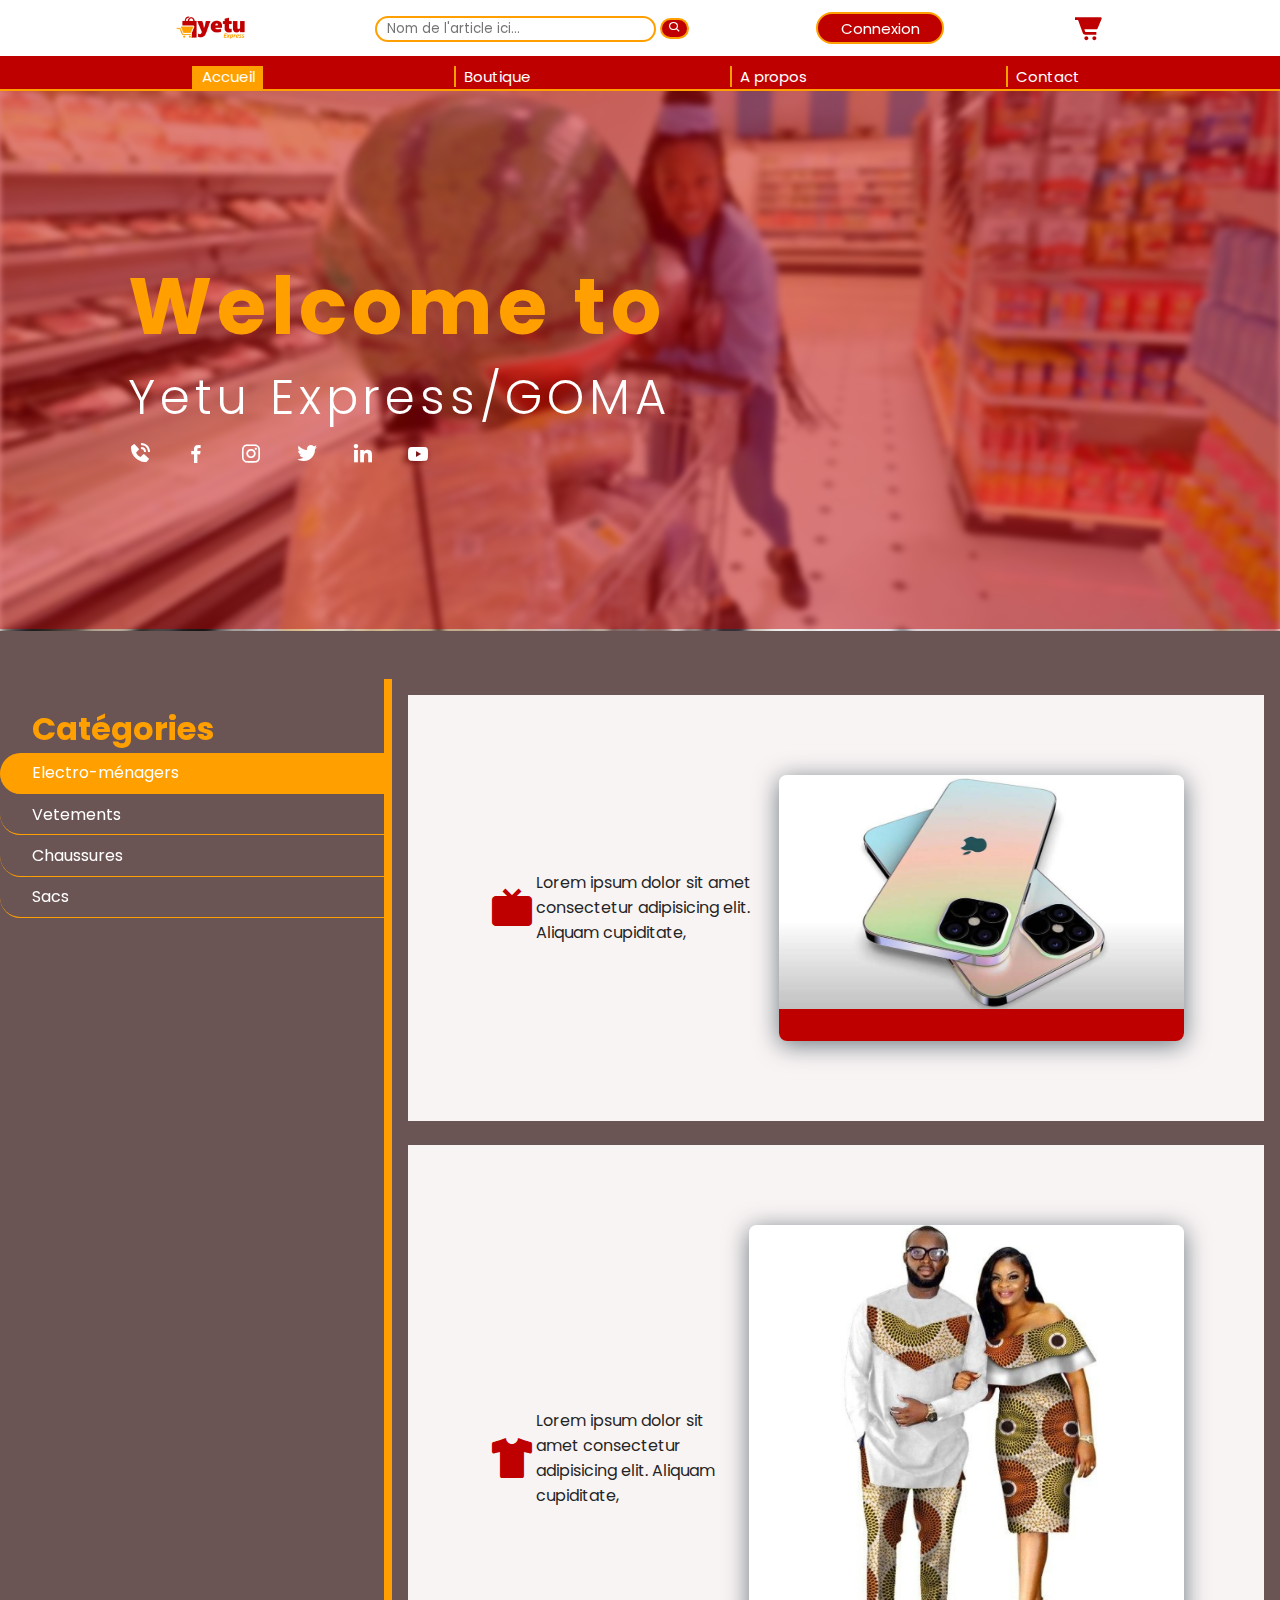
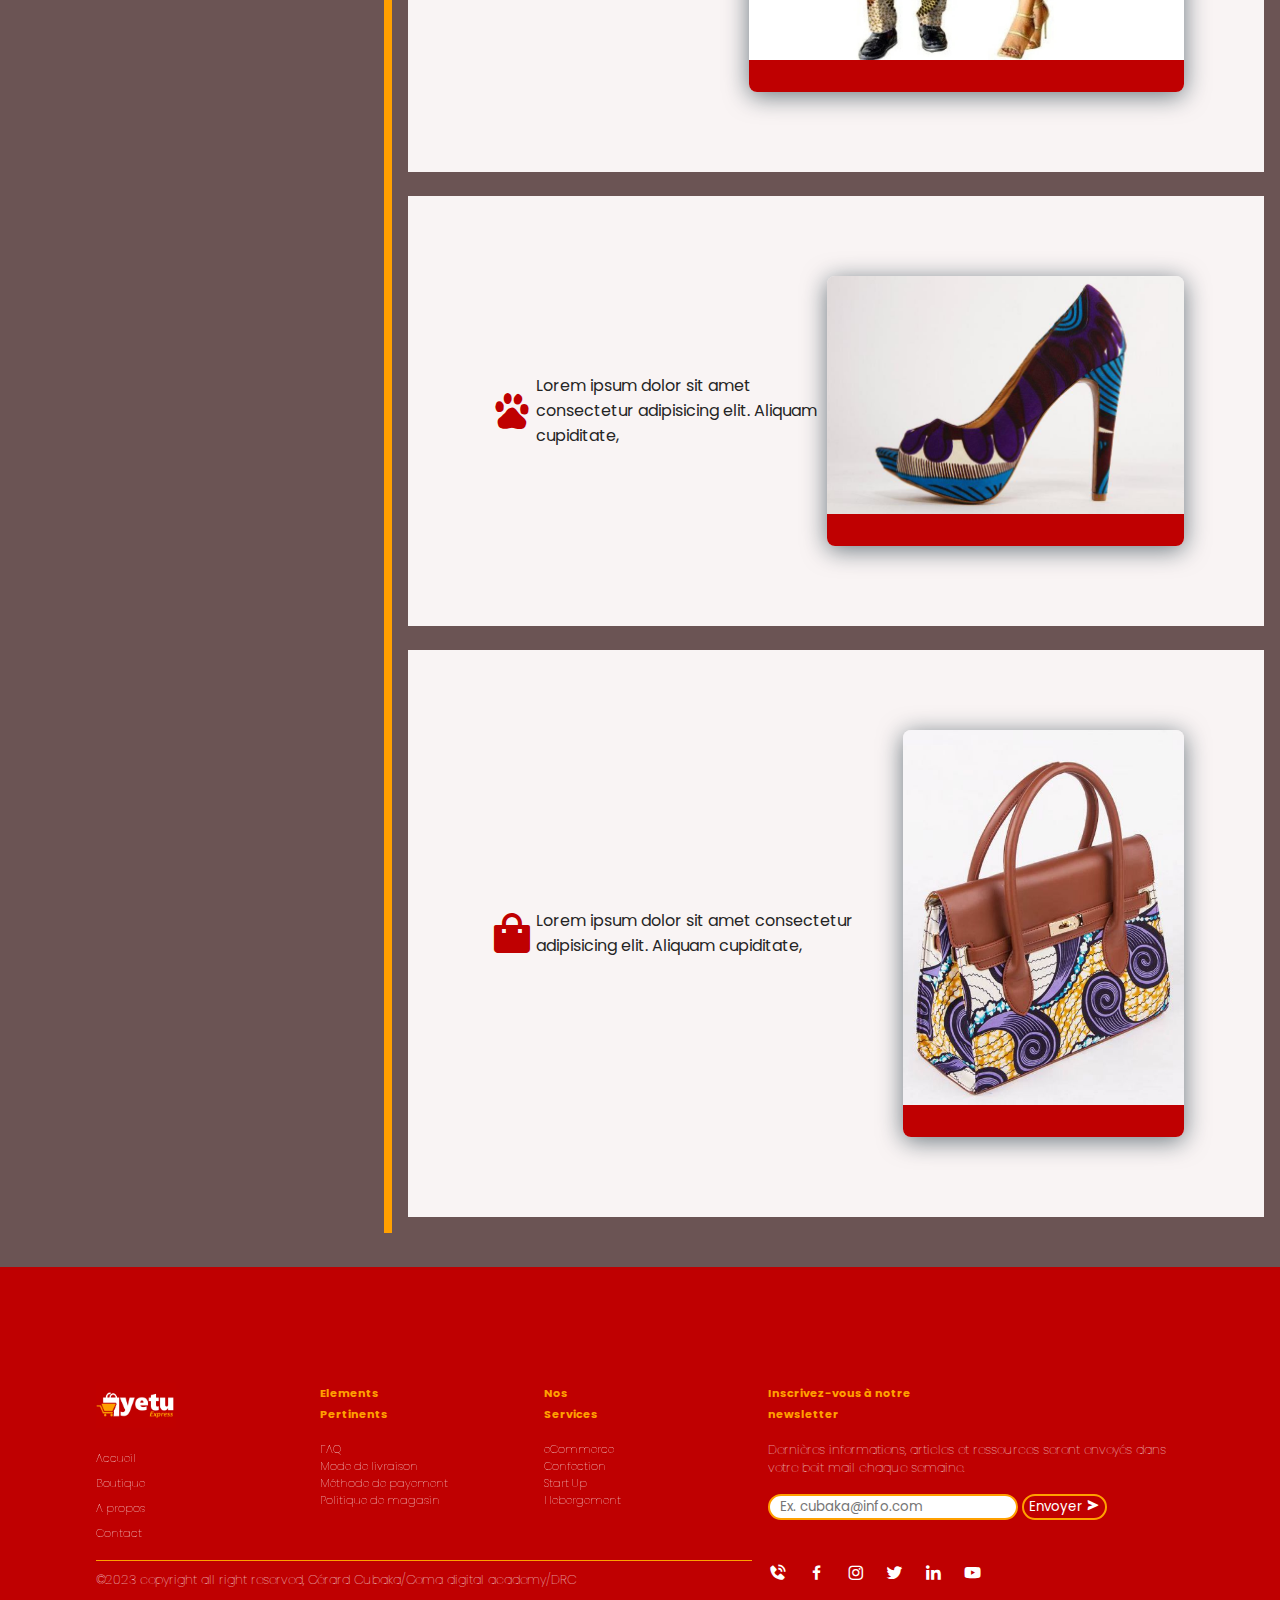
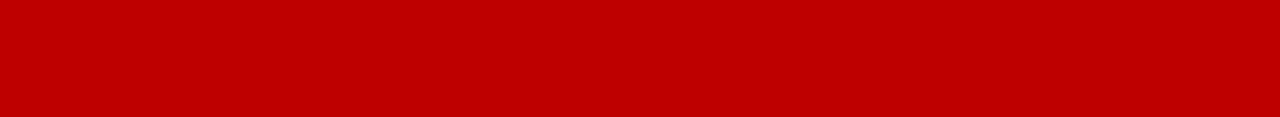
<file: index.html>
<!DOCTYPE html>
<html lang="fr">
<head>
    <meta charset="UTF-8">
    <meta http-equiv="X-UA-Compatible" content="IE=edge">
    <meta name="viewport" content="width=device-width, initial-scale=1.0">
    <title>Yetu Express site vitrine</title>
    <link rel="stylesheet" href="style.css">
    <!-- ===BOX ICONS=== -->
    <link href='https://unpkg.com/boxicons@2.1.4/css/boxicons.min.css' rel='stylesheet'>

</head>

<body>
    <!-- ===HEADER=== -->
    <header class="l-header" id="accueil">
        <nav class="nav bd-grid">

            <img class="nav__logo" src="./logo1.PNG" alt="logo yetu express">

            <form action="" class="recherche">
                <input type="text" placeholder="Nom de l'article ici..." class="recherche__input">
                <button class="bouton__recherche"><i class='bx bx-search'></i></button>
            </form>

            <button class="nav__connexion"><a href="./connexion.html">Connexion</a></button>
            
            <i class='bx bxs-cart-alt'></i>

        </nav>

        <div class="nav__menu" id="nav-menu">

            <ul class="nav__list">
                <li class="nav__item"><a href="./index.html" class="nav__link active">Accueil</a></li>
                <li class="nav__item"><a href="./boutique.html" class="nav__link">Boutique</a></li>
                <li class="nav__item"><a href="./a-propos.html" class="nav__link">A propos</a></li>
                <li class="nav__item"><a href="./contact.html" class="nav__link">Contact</a></li>
            </ul>

        </div>
    </header>



    <!-- ===MAIN=== -->
    <main class="l-main">

        <!-- ===ACCUEIL=== -->
        <section class="accueil section" id="accueil">

           
            <div class="accueil__img"></div>
            <div class="transparence"></div>

            <div class="accueil__social">

                <h2 class="accueil__text">Welcome to <br> <span>Yetu Express/GOMA</span></h2>
                
                <a href="tel:+243991102448"><i class='bx bxs-phone-call'></i></a>
                <a href="https://www.facebook.com/gerard.cubaka.7/" class="footer__icon"><i class='bx bxl-facebook' ></i></a>
                <a href="https://www.instagram.com/gerardcubaka/" class="footer__icon"><i class='bx bxl-instagram' ></i></a>
                <a href="https://twitter.com/Cub_Ger24" class="footer__icon"><i class='bx bxl-twitter' ></i></a>
                <a href="https://www.linkedin.com/in/g%C3%A9rard-cubaka-38a27619b/?originalSubdomain=cd" class="home__social-icon"><i class='bx bxl-linkedin' ></i></a>
                <a href="https://www.youtube.com/watch?app=desktop&v=fBOkUh7Homc" class="footer__icon"><i class='bx bxl-youtube' ></i></a>
                
            </div>


        </section>

        <!-- ===Catégorie Produits=== -->
        <section class="categorie section">

            <div class="sidebar">
                <h2 class="sidebar__title">Catégories</h2>

                <ul class="sidebar__list">
                    <li class="sidebar__item"><a href="#accueil" class="side__link active">Electro-ménagers</a></li>
                    <li class="sidebar__item"><a href="#boutique" class="side__link">Vetements</a></li>
                    <li class="sidebar__item"><a href="#a-propos" class="side__link">Chaussures</a></li>
                    <li class="sidebar__item"><a href="#contact" class="side__link">Sacs</a></li>
                </ul>

            </div>

            <div class="categorie__containte">

                <div class="categorie__data">

                    <i class='bx bxs-tv'></i>

                    <p class="categorie__texte">Lorem ipsum dolor sit amet consectetur adipisicing elit. 
                        Aliquam cupiditate,
                    </p>

                    <div class="categorie__img">
                        <img src="./icon-electonic.jpg" alt="img">
                    </div>

                </div>
    
                <div class="categorie__data">

                    <i class='bx bxs-t-shirt' ></i>

                    <p class="categorie__texte">Lorem ipsum dolor sit amet consectetur adipisicing elit. 
                        Aliquam cupiditate,
                    </p>

                    <div class="categorie__img">
                        <img src="./icone-vetement2.jpg" alt="img">
                    </div>

                </div>
    
                <div class="categorie__data">

                    <i class='bx bxl-baidu'></i>

                    <p class="categorie__texte">Lorem ipsum dolor sit amet consectetur adipisicing elit. 
                        Aliquam cupiditate,
                    </p>

                    <div class="categorie__img">
                        <img src="./icon-soulier-wax.jpg" alt="img">
                    </div>

                </div>
    
                <div class="categorie__data">

                    <i class='bx bxs-shopping-bag' ></i>

                    <p class="categorie__texte">Lorem ipsum dolor sit amet consectetur adipisicing elit. 
                        Aliquam cupiditate,
                    </p>

                    <div class="categorie__img">
                        <img src="./icon-sac-wax.jpg" alt="img">
                    </div>
                </div>

            </div>

        </section>


        <!-- ===A PROPOS=== -->


        <!-- ===CONTACTS=== -->
        

        <!-- ===CONNEXION=== -->
    </main>

    <!-- ===FOOTER==== -->
    <footer class="l-footer">
        <section class="footer section">

            <div class="footer__menu">

                <img class="footer__logo" src="./logo2.PNG" alt="logo yetu express">

                <ul class="footer__list">
                    <li class="nav__item"><a href="./index.html" class="footer__link">Accueil</a></li>
                    <li class="nav__item"><a href="./boutique.html" class="footer__link">Boutique</a></li>
                    <li class="nav__item"><a href="./a-propos.html" class="footer__link">A propos</a></li>
                    <li class="nav__item"><a href="./contact.html" class="footer__link">Contact</a></li>
                </ul>

            </div>

            <div class="footer__info">

                <h2 class="footer__title">Elements <br>Pertinents</h2>

                <a href="#" class="footer__link">FAQ</a>
                <a href="#" class="footer__link">Mode de livraison</a>
                <a href="#" class="footer__link">Méthode de payement</a>
                <a href="#" class="footer__link">Politique de magasin</a>

            </div>

            <div class="footer__service">

                <h2 class="footer__title">Nos <br> Services</h2>

                <a href="#" class="footer__link">eCommerce</a>
                <a href="#" class="footer__link">Confection</a>
                <a href="#" class="footer__link">Start Up</a>
                <a href="#" class="footer__link">Hebergement</a>

            </div>

            <div class="subscrib">
                <h2 class="footer__title">Inscrivez-vous à notre <br> newsletter</h2>
                <p class="footer__p">Dernières informations, articles et ressources seront envoyés dans votre boit mail chaque semaine.</p>

                <form action="" class="subscrib__form">
                    <input type="text" placeholder="Ex. cubaka@info.com" class="subscrib__input">
                    <button class="subscrib__button">Envoyer <i class='bx bxs-send' ></i></button>
                </form>

            </div>

            <div class="footer__social">
                
                <a href="tel:+243991102448"><i class='bx bxs-phone-call'></i></a>
                <a href="https://www.facebook.com/gerard.cubaka.7/" class="footer__icon"><i class='bx bxl-facebook' ></i></a>
                <a href="https://www.instagram.com/gerardcubaka/" class="footer__icon"><i class='bx bxl-instagram' ></i></a>
                <a href="https://twitter.com/Cub_Ger24" class="footer__icon"><i class='bx bxl-twitter' ></i></a>
                <a href="https://www.linkedin.com/in/g%C3%A9rard-cubaka-38a27619b/?originalSubdomain=cd" class="home__social-icon"><i class='bx bxl-linkedin' ></i></a>
                <a href="https://www.youtube.com/watch?app=desktop&v=fBOkUh7Homc" class="footer__icon"><i class='bx bxl-youtube' ></i></a>
                
            </div>

            <p class="footer__p copyright">&#169;2023 copyright all right reserved, Gérard Cubaka/Goma digital academy/DRC</p>

        </section>
    </footer>


    
</body>
</html>
</file>
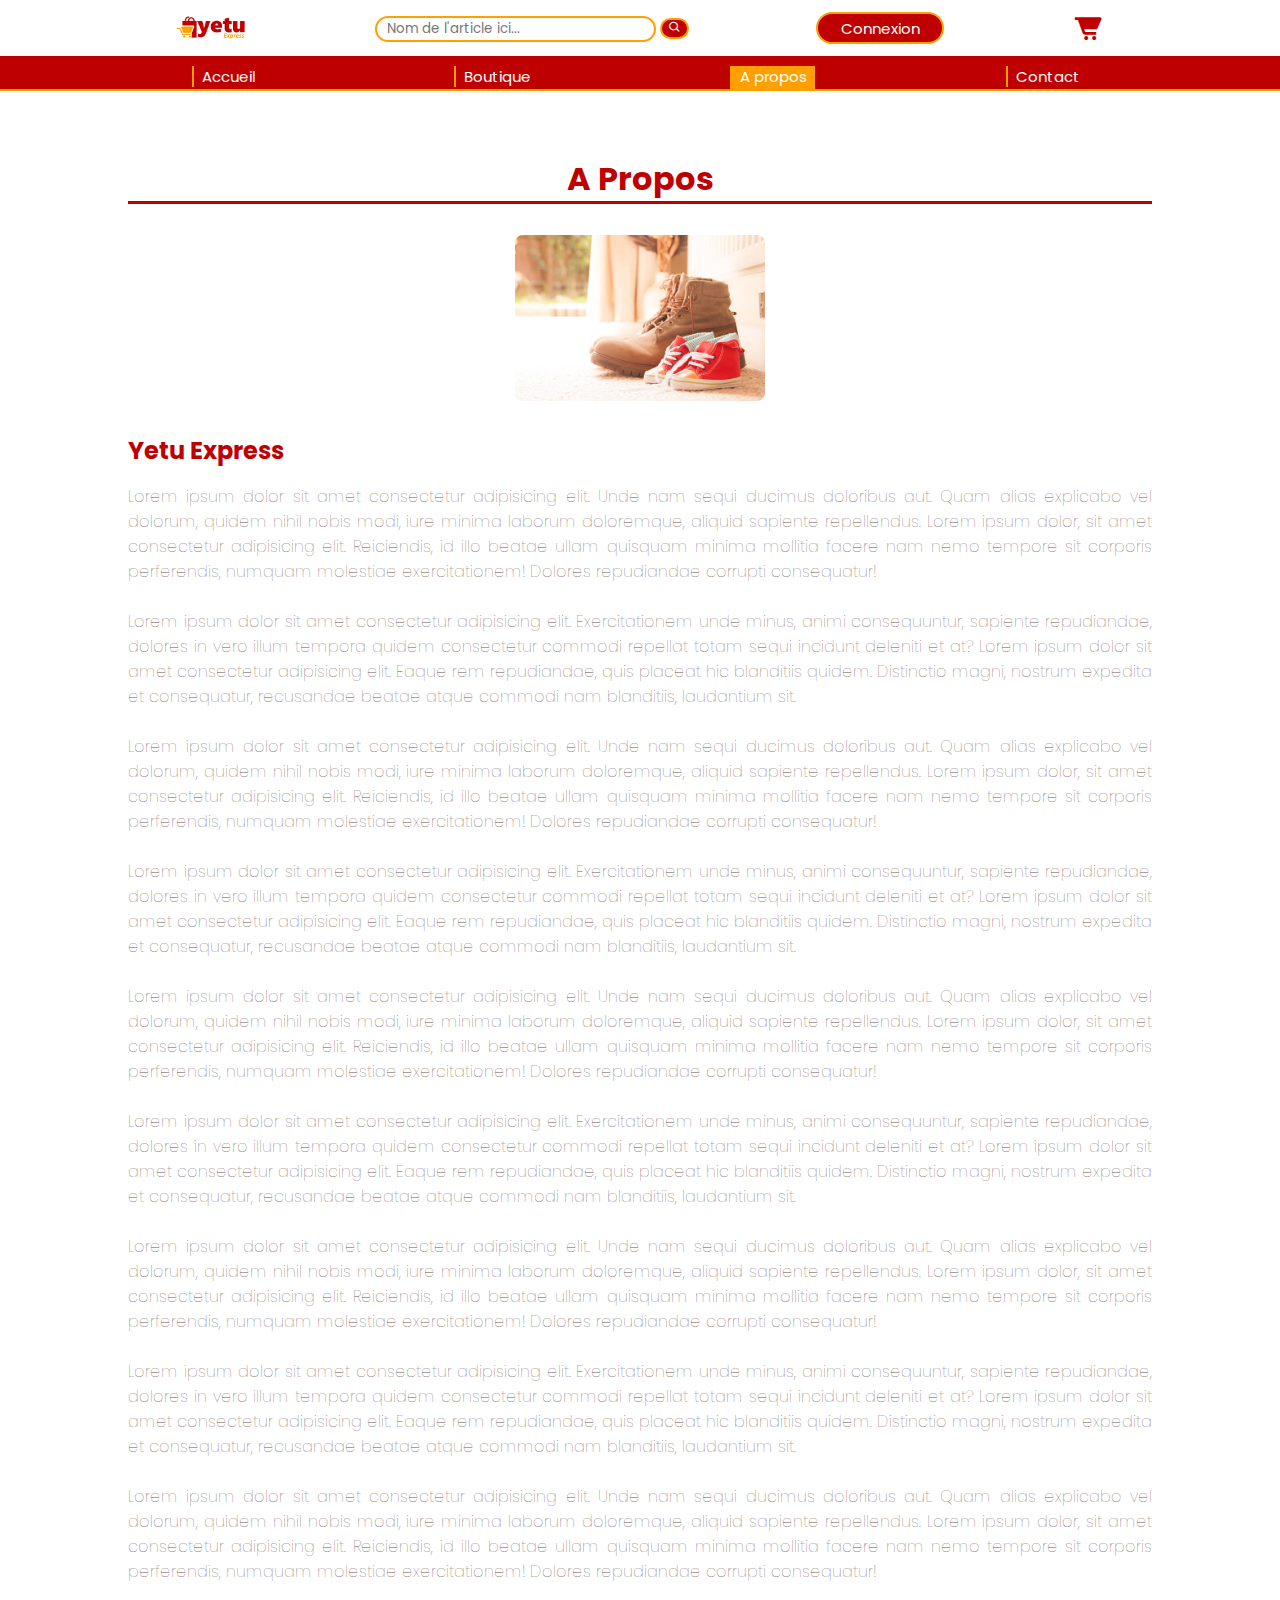
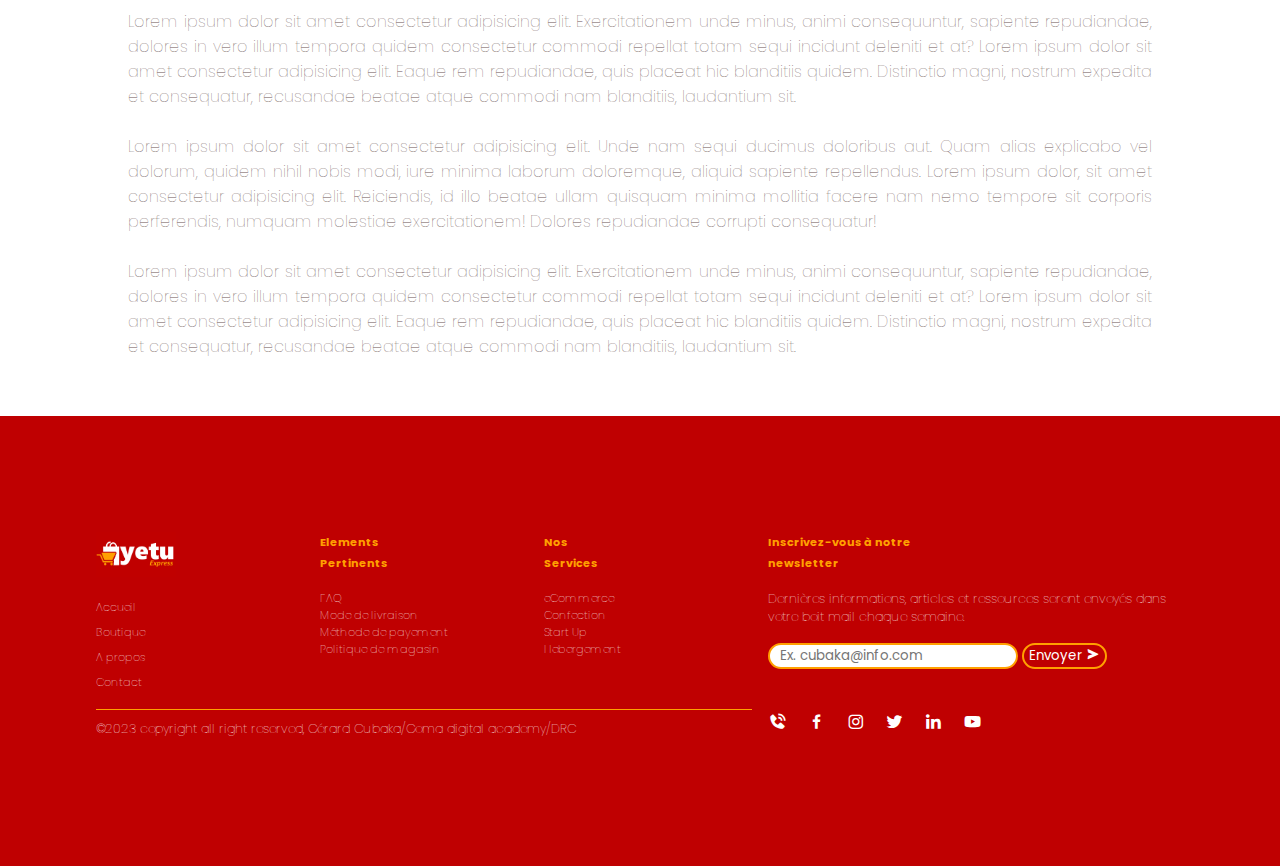
<file: a-propos.html>
<!DOCTYPE html>
<html lang="fr">
<head>
    <meta charset="UTF-8">
    <meta http-equiv="X-UA-Compatible" content="IE=edge">
    <meta name="viewport" content="width=device-width, initial-scale=1.0">
    <title>Yetu Express site vitrine boutique</title>
    <link rel="stylesheet" href="style.css">
    <!-- ===BOX ICONS=== -->
    <link href='https://unpkg.com/boxicons@2.1.4/css/boxicons.min.css' rel='stylesheet'>

</head>

<body>
    <!-- ===HEADER=== -->
    <header class="l-header" id="a-propos">
        <nav class="nav bd-grid">

            <img class="nav__logo" src="./logo1.PNG" alt="logo yetu express">

            <form action="" class="recherche">
                <input type="text" placeholder="Nom de l'article ici..." class="recherche__input">
                <button class="bouton__recherche"><i class='bx bx-search'></i></button>
            </form>

            <button class="nav__connexion"><a href="./connexion.html">Connexion</a></button>
            
            <i class='bx bxs-cart-alt'></i>

        </nav>

        <div class="nav__menu" id="nav-menu">

            <ul class="nav__list">
                <li class="nav__item"><a href="./index.html" class="nav__link ">Accueil</a></li>
                <li class="nav__item"><a href="./boutique.html" class="nav__link ">Boutique</a></li>
                <li class="nav__item"><a href="./a-propos.html" class="nav__link active">A propos</a></li>
                <li class="nav__item"><a href="./contact.html" class="nav__link ">Contact</a></li>
            </ul>

        </div>
    </header>


    <!-- ===MAIN=== -->
    <main class="l-main">

        <section class="about section" id="about">
            <h2 class="aboutsection-title">A Propos</h2>

            <div class="about__container bd-grid">
                <div class="about__img">
                    <img src="./soulier.jpg" alt="img">
                </div>

                <div>
                    <h2 class="about__subtitle">Yetu Express</h2>
                    <p class="about__text">Lorem ipsum dolor sit amet consectetur adipisicing elit. Unde nam sequi ducimus doloribus aut. Quam alias explicabo vel dolorum, quidem nihil nobis modi, iure minima laborum doloremque, aliquid sapiente repellendus. Lorem ipsum dolor, sit amet consectetur adipisicing elit. Reiciendis, id illo beatae ullam quisquam minima mollitia facere nam nemo tempore sit corporis perferendis, numquam molestiae exercitationem! Dolores repudiandae corrupti consequatur!
                        <br><br>
                        Lorem ipsum dolor sit amet consectetur adipisicing elit. Exercitationem unde minus, animi consequuntur, sapiente repudiandae, dolores in vero illum tempora quidem consectetur commodi repellat totam sequi incidunt deleniti et at? Lorem ipsum dolor sit amet consectetur adipisicing elit. Eaque rem repudiandae, quis placeat hic blanditiis quidem. Distinctio magni, nostrum expedita et consequatur, recusandae beatae atque commodi nam blanditiis, laudantium sit.
                        <br><br>
                        Lorem ipsum dolor sit amet consectetur adipisicing elit. Unde nam sequi ducimus doloribus aut. Quam alias explicabo vel dolorum, quidem nihil nobis modi, iure minima laborum doloremque, aliquid sapiente repellendus. Lorem ipsum dolor, sit amet consectetur adipisicing elit. Reiciendis, id illo beatae ullam quisquam minima mollitia facere nam nemo tempore sit corporis perferendis, numquam molestiae exercitationem! Dolores repudiandae corrupti consequatur!
                        <br><br>
                        Lorem ipsum dolor sit amet consectetur adipisicing elit. Exercitationem unde minus, animi consequuntur, sapiente repudiandae, dolores in vero illum tempora quidem consectetur commodi repellat totam sequi incidunt deleniti et at? Lorem ipsum dolor sit amet consectetur adipisicing elit. Eaque rem repudiandae, quis placeat hic blanditiis quidem. Distinctio magni, nostrum expedita et consequatur, recusandae beatae atque commodi nam blanditiis, laudantium sit.
                        <br><br>
                        Lorem ipsum dolor sit amet consectetur adipisicing elit. Unde nam sequi ducimus doloribus aut. Quam alias explicabo vel dolorum, quidem nihil nobis modi, iure minima laborum doloremque, aliquid sapiente repellendus. Lorem ipsum dolor, sit amet consectetur adipisicing elit. Reiciendis, id illo beatae ullam quisquam minima mollitia facere nam nemo tempore sit corporis perferendis, numquam molestiae exercitationem! Dolores repudiandae corrupti consequatur!
                        <br><br>
                        Lorem ipsum dolor sit amet consectetur adipisicing elit. Exercitationem unde minus, animi consequuntur, sapiente repudiandae, dolores in vero illum tempora quidem consectetur commodi repellat totam sequi incidunt deleniti et at? Lorem ipsum dolor sit amet consectetur adipisicing elit. Eaque rem repudiandae, quis placeat hic blanditiis quidem. Distinctio magni, nostrum expedita et consequatur, recusandae beatae atque commodi nam blanditiis, laudantium sit.
                        <br><br>
                        Lorem ipsum dolor sit amet consectetur adipisicing elit. Unde nam sequi ducimus doloribus aut. Quam alias explicabo vel dolorum, quidem nihil nobis modi, iure minima laborum doloremque, aliquid sapiente repellendus. Lorem ipsum dolor, sit amet consectetur adipisicing elit. Reiciendis, id illo beatae ullam quisquam minima mollitia facere nam nemo tempore sit corporis perferendis, numquam molestiae exercitationem! Dolores repudiandae corrupti consequatur!
                        <br><br>
                        Lorem ipsum dolor sit amet consectetur adipisicing elit. Exercitationem unde minus, animi consequuntur, sapiente repudiandae, dolores in vero illum tempora quidem consectetur commodi repellat totam sequi incidunt deleniti et at? Lorem ipsum dolor sit amet consectetur adipisicing elit. Eaque rem repudiandae, quis placeat hic blanditiis quidem. Distinctio magni, nostrum expedita et consequatur, recusandae beatae atque commodi nam blanditiis, laudantium sit.
                        <br><br>
                        Lorem ipsum dolor sit amet consectetur adipisicing elit. Unde nam sequi ducimus doloribus aut. Quam alias explicabo vel dolorum, quidem nihil nobis modi, iure minima laborum doloremque, aliquid sapiente repellendus. Lorem ipsum dolor, sit amet consectetur adipisicing elit. Reiciendis, id illo beatae ullam quisquam minima mollitia facere nam nemo tempore sit corporis perferendis, numquam molestiae exercitationem! Dolores repudiandae corrupti consequatur!
                        <br><br>
                        Lorem ipsum dolor sit amet consectetur adipisicing elit. Exercitationem unde minus, animi consequuntur, sapiente repudiandae, dolores in vero illum tempora quidem consectetur commodi repellat totam sequi incidunt deleniti et at? Lorem ipsum dolor sit amet consectetur adipisicing elit. Eaque rem repudiandae, quis placeat hic blanditiis quidem. Distinctio magni, nostrum expedita et consequatur, recusandae beatae atque commodi nam blanditiis, laudantium sit.
                        <br><br>
                        Lorem ipsum dolor sit amet consectetur adipisicing elit. Unde nam sequi ducimus doloribus aut. Quam alias explicabo vel dolorum, quidem nihil nobis modi, iure minima laborum doloremque, aliquid sapiente repellendus. Lorem ipsum dolor, sit amet consectetur adipisicing elit. Reiciendis, id illo beatae ullam quisquam minima mollitia facere nam nemo tempore sit corporis perferendis, numquam molestiae exercitationem! Dolores repudiandae corrupti consequatur!
                        <br><br>
                        Lorem ipsum dolor sit amet consectetur adipisicing elit. Exercitationem unde minus, animi consequuntur, sapiente repudiandae, dolores in vero illum tempora quidem consectetur commodi repellat totam sequi incidunt deleniti et at? Lorem ipsum dolor sit amet consectetur adipisicing elit. Eaque rem repudiandae, quis placeat hic blanditiis quidem. Distinctio magni, nostrum expedita et consequatur, recusandae beatae atque commodi nam blanditiis, laudantium sit.
                        <br><br>
                        
                    </p>
                </div>
            </div>
        </section>
       
    


    </main>

    <!-- ===FOOTER==== -->
    <footer class="l-footer">
        <section class="footer section">

            <div class="footer__menu">

                <img class="footer__logo" src="./logo2.PNG" alt="logo yetu express">

                <ul class="footer__list">
                    <li class="nav__item"><a href="./index.html" class="footer__link">Accueil</a></li>
                    <li class="nav__item"><a href="./boutique.html" class="footer__link">Boutique</a></li>
                    <li class="nav__item"><a href="./a-propos.html" class="footer__link">A propos</a></li>
                    <li class="nav__item"><a href="./contact.html" class="footer__link">Contact</a></li>
                </ul>

            </div>

            <div class="footer__info">

                <h2 class="footer__title">Elements <br>Pertinents</h2>

                <a href="#" class="footer__link">FAQ</a>
                <a href="#" class="footer__link">Mode de livraison</a>
                <a href="#" class="footer__link">Méthode de payement</a>
                <a href="#" class="footer__link">Politique de magasin</a>

            </div>

            <div class="footer__service">

                <h2 class="footer__title">Nos <br> Services</h2>

                <a href="#" class="footer__link">eCommerce</a>
                <a href="#" class="footer__link">Confection</a>
                <a href="#" class="footer__link">Start Up</a>
                <a href="#" class="footer__link">Hebergement</a>

            </div>

            <div class="subscrib">
                <h2 class="footer__title">Inscrivez-vous à notre <br> newsletter</h2>
                <p class="footer__p">Dernières informations, articles et ressources seront envoyés dans votre boit mail chaque semaine.</p>

                <form action="" class="subscrib__form">
                    <input type="text" placeholder="Ex. cubaka@info.com" class="subscrib__input">
                    <button class="subscrib__button">Envoyer <i class='bx bxs-send' ></i></button>
                </form>

            </div>

            <div class="footer__social">
                
                <a href="tel:+243991102448"><i class='bx bxs-phone-call'></i></a>
                <a href="https://www.facebook.com/gerard.cubaka.7/" class="footer__icon"><i class='bx bxl-facebook' ></i></a>
                <a href="https://www.instagram.com/gerardcubaka/" class="footer__icon"><i class='bx bxl-instagram' ></i></a>
                <a href="https://twitter.com/Cub_Ger24" class="footer__icon"><i class='bx bxl-twitter' ></i></a>
                <a href="https://www.linkedin.com/in/g%C3%A9rard-cubaka-38a27619b/?originalSubdomain=cd" class="home__social-icon"><i class='bx bxl-linkedin' ></i></a>
                <a href="https://www.youtube.com/watch?app=desktop&v=fBOkUh7Homc" class="footer__icon"><i class='bx bxl-youtube' ></i></a>
                
            </div>

            <p class="footer__p copyright">&#169;2023 copyright all right reserved, Gérard Cubaka/Goma digital academy/DRC</p>

        </section>
    </footer>

    
</body>
</html>
</file>
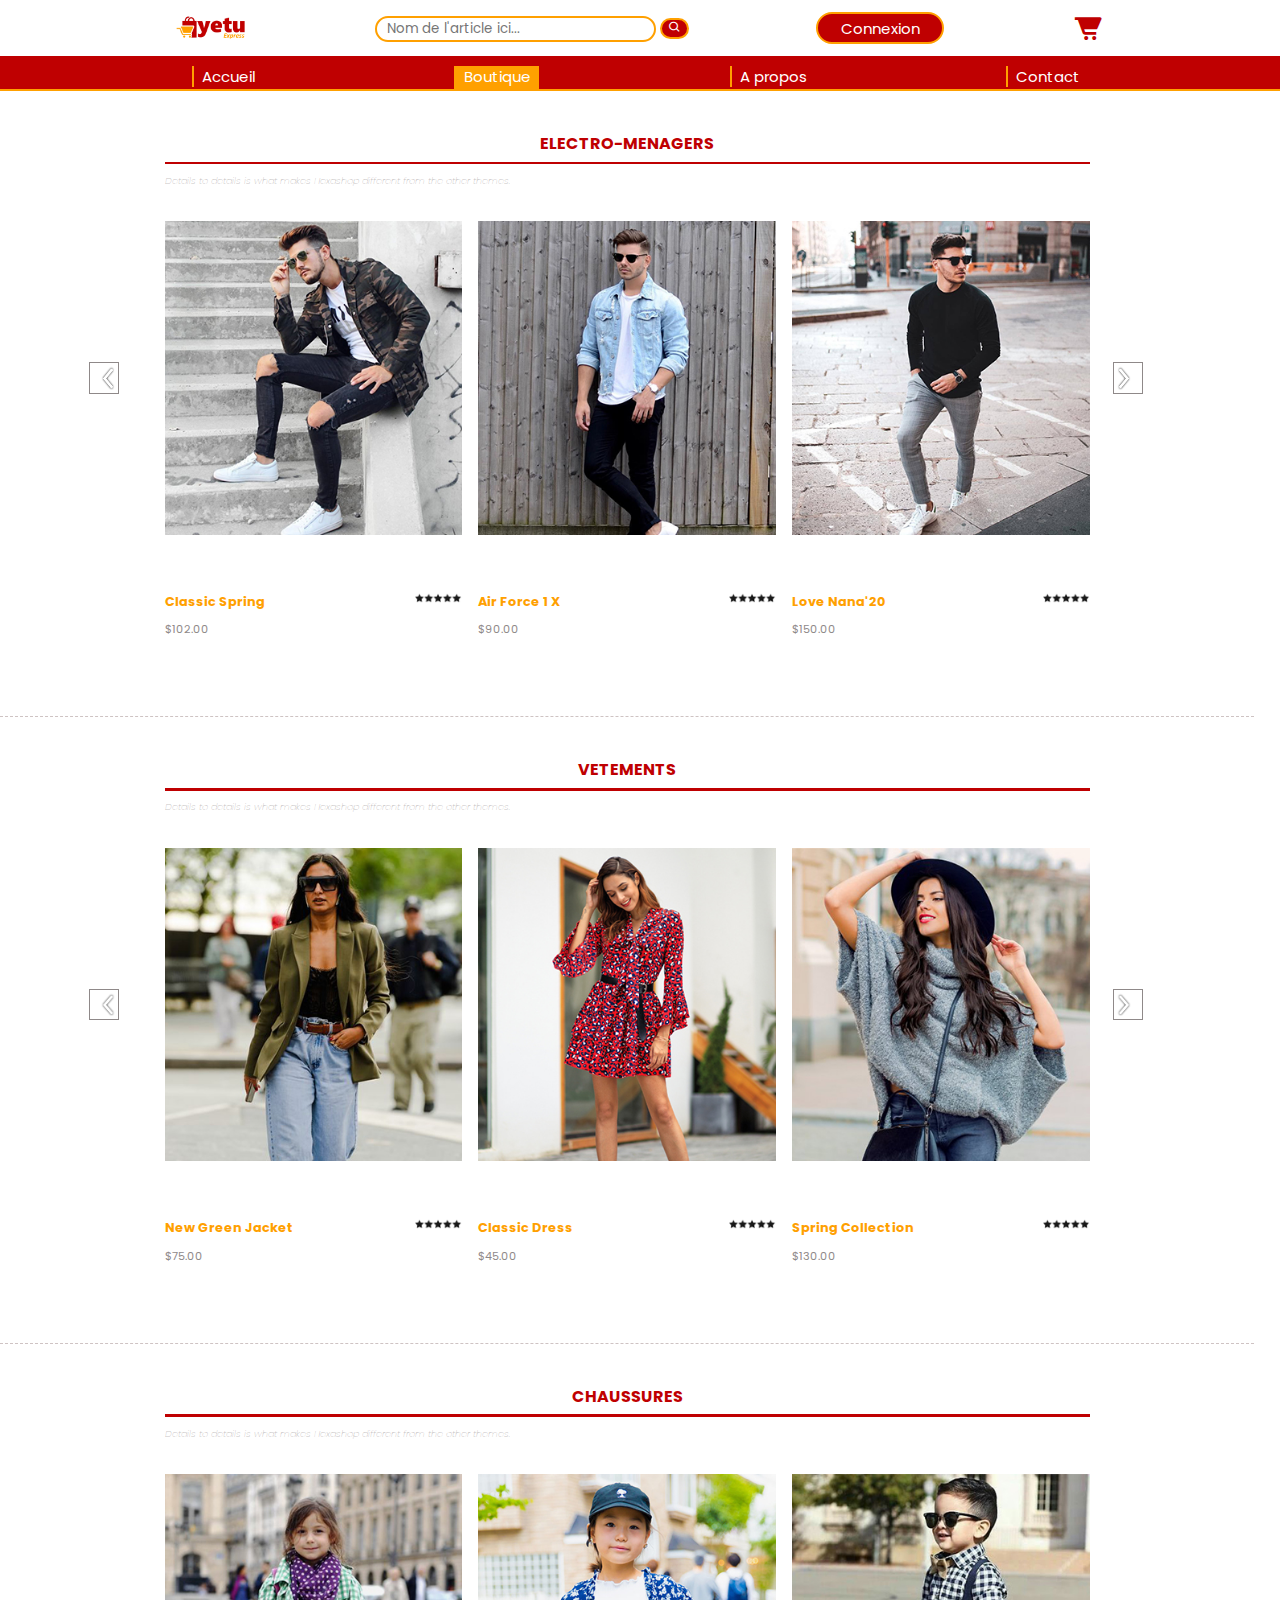
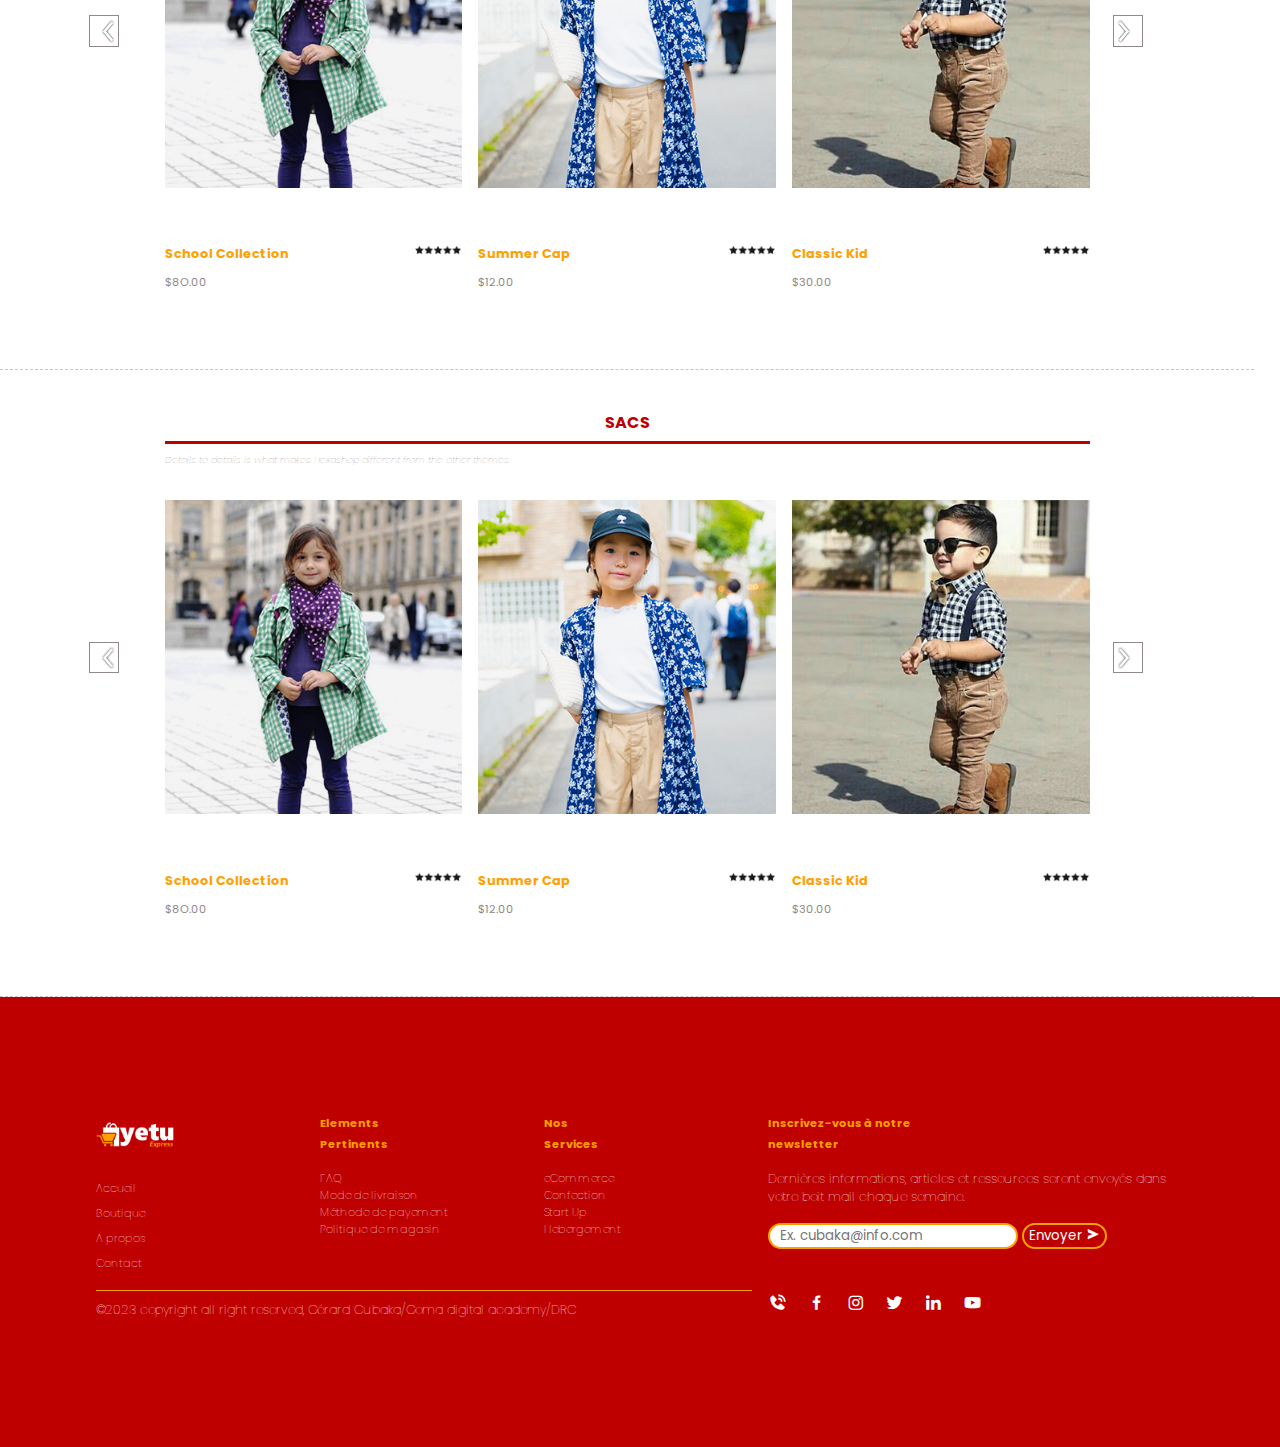
<file: boutique.html>
<!DOCTYPE html>
<html lang="fr">
<head>
    <meta charset="UTF-8">
    <meta http-equiv="X-UA-Compatible" content="IE=edge">
    <meta name="viewport" content="width=device-width, initial-scale=1.0">
    <title>Yetu Express site vitrine boutique</title>
    <link rel="stylesheet" href="style.css">
    <!-- ===BOX ICONS=== -->
    <link href='https://unpkg.com/boxicons@2.1.4/css/boxicons.min.css' rel='stylesheet'>

</head>

<body>
    <!-- ===HEADER=== -->
    <header class="l-header" id="boutique">
        <nav class="nav bd-grid">

            <img class="nav__logo" src="./logo1.PNG" alt="logo yetu express">

            <form action="" class="recherche">
                <input type="text" placeholder="Nom de l'article ici..." class="recherche__input">
                <button class="bouton__recherche"><i class='bx bx-search'></i></button>
            </form>
            <button class="nav__connexion"><a href="./connexion.html">Connexion</a></button>
            
            <i class='bx bxs-cart-alt'></i>

        </nav>

        <div class="nav__menu" id="nav-menu">

            <ul class="nav__list">
                <li class="nav__item"><a href="./index.html" class="nav__link ">Accueil</a></li>
                <li class="nav__item"><a href="./boutique.html" class="nav__link active">Boutique</a></li>
                <li class="nav__item"><a href="./a-propos.html" class="nav__link ">A propos</a></li>
                <li class="nav__item"><a href="./contact.html" class="nav__link ">Contact</a></li>
            </ul>

        </div>
    </header>


    <!-- ===MAIN=== -->
    <main class="l-main">

        <!-- ===BOUTIQUES=== -->

        <!-- ELECTROMENAGERS -->


        <!-- VETEMENTS -->
    
            <!-- HOMME -->
    
            <!-- FEMME -->
    
            <!-- ENFANT -->
    
        
        <!-- SOULIERS -->
            <!-- HOMME -->
    
            <!-- FEMME -->
    
            <!-- ENFANT -->
    
    
        <!-- SACS -->
            <!-- HOMME -->
    
            <!-- FEMME -->
    
            <!-- ENFANT -->
    
        <!-- ===================================DATA FROM LUNDING PAGE=============================== -->

        <!-- electoric -->



    </main>

    <main class="boutique-main">

      
      <section class="men" id="Men">

        <img class="prev" src="./images/prev.png" alt="image">
        <div class="mentitre">
          <h3 class="section-title">ELECTRO-MENAGERS</h3>
          <p>Details to details is what makes Hexashop different from the other themes.</p>
        </div>
  
        <img class="men1" src="./images/men-01.jpg" alt="image">
        <img class="men2" src="./images/men-02.jpg" alt="image">
        <img class="men3" src="./images/men-03.jpg" alt="image">
        <img class="next" src="./images/next.png" alt="image">
  
        <div class="menprix1">
          <h4 class="footer__title">Classic Spring<span><img class="fivestar" src="./images/five-star.jpg" alt="image"></span></h4>
          <p>$102.00</p>
        </div>
  
        <div class="menprix2">
          <h4 class="footer__title">Air Force 1 X<span><img class="fivestar" src="./images/five-star.jpg" alt="image"></span></h4>
          <p>$90.00</p>
        </div>
  
        <div class="menprix3">
          <h4 class="footer__title">Love Nana'20 <span><img class="fivestar" src="./images/five-star.jpg" alt="image"></span></h4>
          <p>$150.00</p>
        </div>
  
      </section>
  
      <!-- vetement -->
  
      <section class="men" id="women's">
        <img class="prev" src="./images/prev.png" alt="image">
        <div class="mentitre">
          <h3 class="section-title">VETEMENTS</h3>
          <p>Details to details is what makes Hexashop different from the other themes.</p>
          
        </div>
        <img class="men1" src="./images/women-01.jpg" alt="image">
        <img class="men2" src="./images/women-02.jpg" alt="image">
        <img class="men3" src="./images/women-03.jpg" alt="image">
        <img class="next" src="./images/next.png" alt="image">
        <div class="menprix1">
          <h4 class="footer__title">New Green Jacket <span><img class="fivestar" src="./images/five-star.jpg" alt="image"></span></h4>
          <p>$75.00</p>
        </div>
        <div class="menprix2">
          <h4 class="footer__title">Classic Dress<span><img class="fivestar" src="./images/five-star.jpg" alt="image"></span></h4>
          <p>$45.00</p>
        </div>
        <div class="menprix3">
          <h4 class="footer__title">Spring Collection<span><img class="fivestar" src="./images/five-star.jpg" alt="image"></span></h4>
          <p>$130.00</p>
        </div>
      </section>
  
      <!-- soulier -->
  
      <section class="men" id="Kid's">
        <img class="prev" src="./images/prev.png" alt="image">
        <div class="mentitre">
          <h3 class="section-title">CHAUSSURES</h3>
          <p>Details to details is what makes Hexashop different from the other themes.</p>
          
        </div>
        <img class="men1" src="./images/kid-01.jpg" alt="image">
        <img class="men2" src="./images/kid-02.jpg" alt="image">
        <img class="men3" src="./images/kid-03.jpg" alt="image">
        <img class="next" src="./images/next.png" alt="image">
        <div class="menprix1">
          <h4 class="footer__title">School Collection<span><img class="fivestar" src="./images/five-star.jpg" alt="image"></span></h4>
          <p>$8O.00</p>
        </div>
        <div class="menprix2">
          <h4 class="footer__title">Summer Cap<span><img class="fivestar" src="./images/five-star.jpg" alt="image"></span></h4>
          <p>$12.00</p>
        </div>
        <div class="menprix3">
          <h4 class="footer__title">Classic Kid<span><img class="fivestar" src="./images/five-star.jpg" alt="image"></span></h4>
          <p>$30.00</p>
        </div>
      </section>

    <!-- sacs -->

    <section class="men" id="Kid's">
        <img class="prev" src="./images/prev.png" alt="image">
        <div class="mentitre">
          <h3 class="section-title">SACS</h3>
          <p>Details to details is what makes Hexashop different from the other themes.</p>
          
        </div>
        <img class="men1" src="./images/kid-01.jpg" alt="image">
        <img class="men2" src="./images/kid-02.jpg" alt="image">
        <img class="men3" src="./images/kid-03.jpg" alt="image">
        <img class="next" src="./images/next.png" alt="image">
        <div class="menprix1">
          <h4 class="footer__title">School Collection<span><img class="fivestar" src="./images/five-star.jpg" alt="image"></span></h4>
          <p>$8O.00</p>
        </div>
        <div class="menprix2">
          <h4 class="footer__title">Summer Cap<span><img class="fivestar" src="./images/five-star.jpg" alt="image"></span></h4>
          <p>$12.00</p>
        </div>
        <div class="menprix3">
          <h4 class="footer__title">Classic Kid<span><img class="fivestar" src="./images/five-star.jpg" alt="image"></span></h4>
          <p>$30.00</p>
        </div>
      </section>
    </main>

    <!-- ===FOOTER==== -->
    <footer class="l-footer">
        <section class="footer section">

            <div class="footer__menu">

                <img class="footer__logo" src="./logo2.PNG" alt="logo yetu express">

                <ul class="footer__list">
                    <li class="nav__item"><a href="./index.html" class="footer__link">Accueil</a></li>
                    <li class="nav__item"><a href="./boutique.html" class="footer__link">Boutique</a></li>
                    <li class="nav__item"><a href="./a-propos.html" class="footer__link">A propos</a></li>
                    <li class="nav__item"><a href="./contact.html" class="footer__link">Contact</a></li>
                </ul>

            </div>

            <div class="footer__info">

                <h2 class="footer__title">Elements <br>Pertinents</h2>

                <a href="#" class="footer__link">FAQ</a>
                <a href="#" class="footer__link">Mode de livraison</a>
                <a href="#" class="footer__link">Méthode de payement</a>
                <a href="#" class="footer__link">Politique de magasin</a>

            </div>

            <div class="footer__service">

                <h2 class="footer__title">Nos <br> Services</h2>

                <a href="#" class="footer__link">eCommerce</a>
                <a href="#" class="footer__link">Confection</a>
                <a href="#" class="footer__link">Start Up</a>
                <a href="#" class="footer__link">Hebergement</a>

            </div>

            <div class="subscrib">
                <h2 class="footer__title">Inscrivez-vous à notre <br> newsletter</h2>
                <p class="footer__p">Dernières informations, articles et ressources seront envoyés dans votre boit mail chaque semaine.</p>

                <form action="" class="subscrib__form">
                    <input type="text" placeholder="Ex. cubaka@info.com" class="subscrib__input">
                    <button class="subscrib__button">Envoyer <i class='bx bxs-send' ></i></button>
                </form>

            </div>

            <div class="footer__social">
                
                <a href="tel:+243991102448"><i class='bx bxs-phone-call'></i></a>
                <a href="https://www.facebook.com/gerard.cubaka.7/" class="footer__icon"><i class='bx bxl-facebook' ></i></a>
                <a href="https://www.instagram.com/gerardcubaka/" class="footer__icon"><i class='bx bxl-instagram' ></i></a>
                <a href="https://twitter.com/Cub_Ger24" class="footer__icon"><i class='bx bxl-twitter' ></i></a>
                <a href="https://www.linkedin.com/in/g%C3%A9rard-cubaka-38a27619b/?originalSubdomain=cd" class="home__social-icon"><i class='bx bxl-linkedin' ></i></a>
                <a href="https://www.youtube.com/watch?app=desktop&v=fBOkUh7Homc" class="footer__icon"><i class='bx bxl-youtube' ></i></a>
                
            </div>

            <p class="footer__p copyright">&#169;2023 copyright all right reserved, Gérard Cubaka/Goma digital academy/DRC</p>

        </section>
    </footer>

    
</body>
</html>
</file>
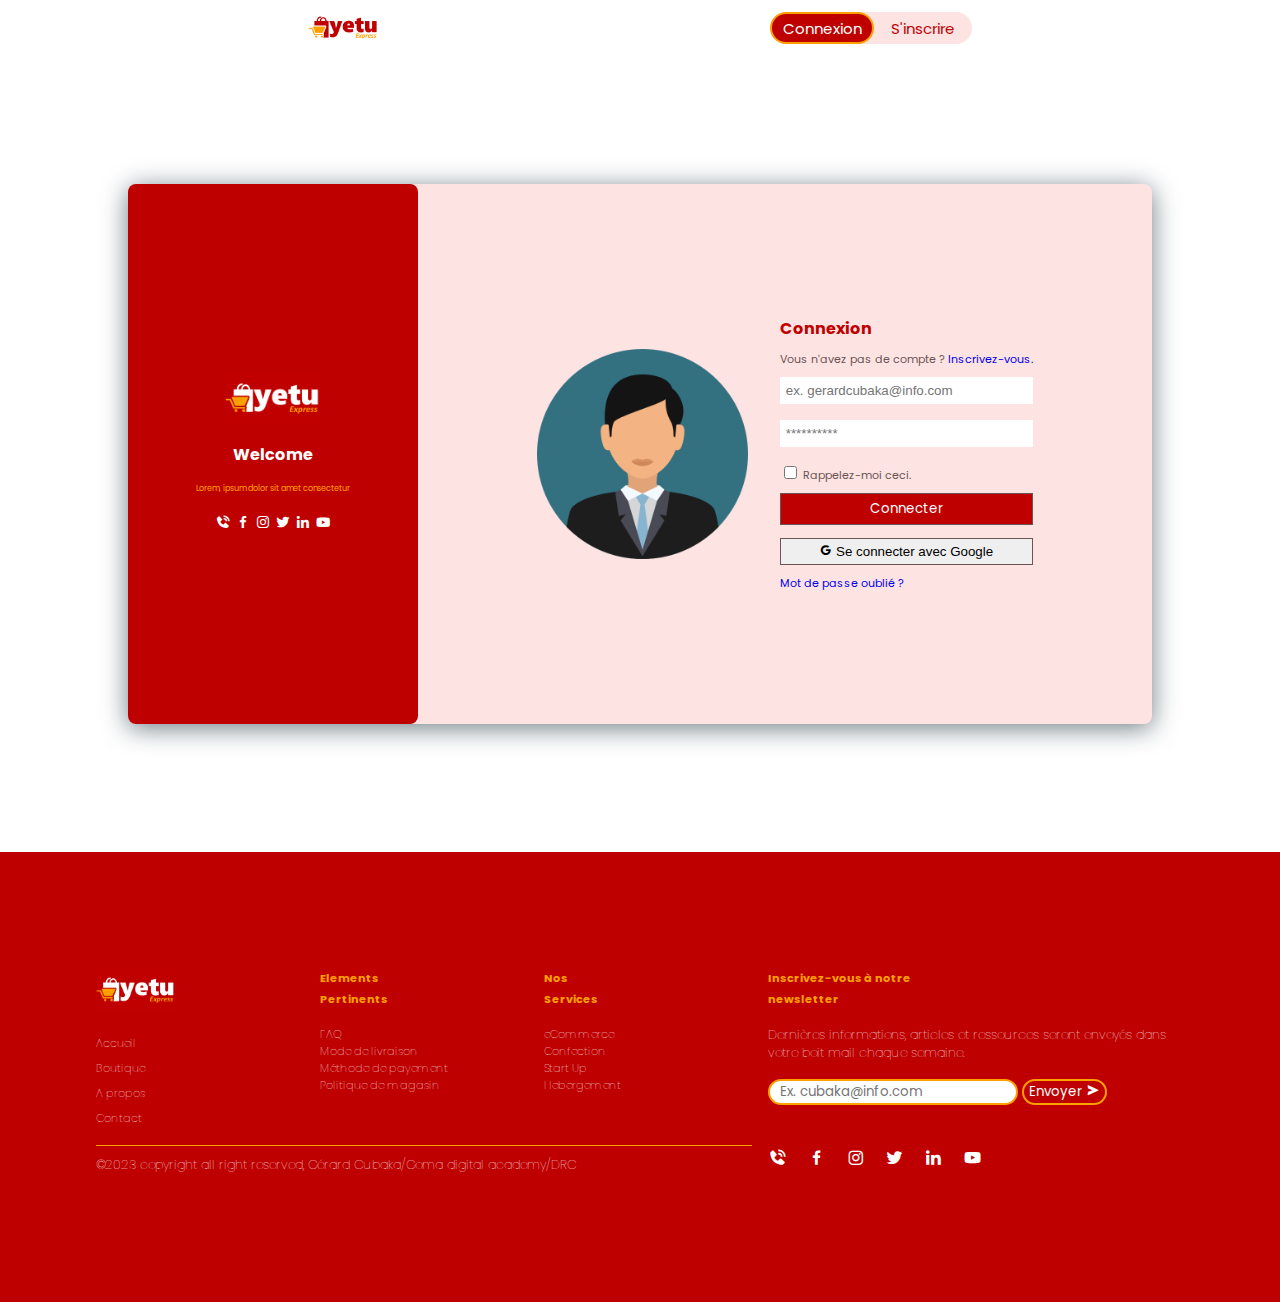
<file: connexion.html>
<!DOCTYPE html>
<html lang="fr">
<head>
    <meta charset="UTF-8">
    <meta http-equiv="X-UA-Compatible" content="IE=edge">
    <meta name="viewport" content="width=device-width, initial-scale=1.0">
    <title>Yetu Express site vitrine boutique</title>
    <link rel="stylesheet" href="style.css">
    <!-- ===BOX ICONS=== -->
    <link href='https://unpkg.com/boxicons@2.1.4/css/boxicons.min.css' rel='stylesheet'>

</head>

<body>
    <!-- ===HEADER=== -->
    <header class="l-header" id="contact">
        <nav class="nav bd-grid">

            <img class="nav__logo" src="./logo1.PNG" alt="logo yetu express">

            <!-- <form action="" class="recherche">
                <input type="text" placeholder="Nom de l'article ici..." class="recherche__input">
                <button class="bouton__recherche"><i class='bx bx-search'></i></button>
            </form> -->

            <div class="connection__container">
                <button class="con__connexion"><a href="./connexion.html" class="connexion__link">Connexion</a></button>
                <button class="con__connexion desactive"><a href="./inscription.html" class="connexion__link">S'inscrire</a></button>
            </div>
            
            <!-- <i class='bx bxs-cart-alt'></i> -->

        </nav>

        <!-- <div class="nav__menu" id="nav-menu">

            <ul class="nav__list">
                <li class="nav__item"><a href="/index.html" class="nav__link ">Accueil</a></li>
                <li class="nav__item"><a href="/boutique.html" class="nav__link ">Boutique</a></li>
                <li class="nav__item"><a href="/a-propos.html" class="nav__link">A propos</a></li>
                <li class="nav__item"><a href="/contact.html" class="nav__link active">Contact</a></li>
            </ul>

        </div> -->
    </header>


    <!-- ===MAIN=== -->
    <main class="l-main">

        <section class="connexion" id="contact">
            
            <div class="side__connexion">

                <img class="logo__connexion" src="./logo2.PNG" alt="">

                <h2 class="connexionsection__title">Welcome</h2>

                <p class="connexion__text">Lorem, ipsum dolor sit amet consectetur</p>


                <div class="connexion__social">
                
                    <a href="tel:+243991102448"><i class='bx bxs-phone-call'></i></a>
                    <a href="https://www.facebook.com/gerard.cubaka.7/" class="footer__icon"><i class='bx bxl-facebook' ></i></a>
                    <a href="https://www.instagram.com/gerardcubaka/" class="footer__icon"><i class='bx bxl-instagram' ></i></a>
                    <a href="https://twitter.com/Cub_Ger24" class="footer__icon"><i class='bx bxl-twitter' ></i></a>
                    <a href="https://www.linkedin.com/in/g%C3%A9rard-cubaka-38a27619b/?originalSubdomain=cd" class="home__social-icon"><i class='bx bxl-linkedin' ></i></a>
                    <a href="https://www.youtube.com/watch?app=desktop&v=fBOkUh7Homc" class="footer__icon"><i class='bx bxl-youtube' ></i></a>
                    
                </div>

            </div>

            <div class="connexion__container bd-grid">

                <div class="input__img">
                    <img class="persona__img" src="./persona2.png" alt="">
                </div>

                <form action="" class="connexion__form">

                    <h2 class="inputconnexionsection__title">Connexion</h2>

                    <p class="inputconnexion__text">Vous n'avez pas de compte ? <a href="./inscription.html">Inscrivez-vous.</a></p>

                    <input type="text" placeholder="ex. gerardcubaka@info.com" class="connexion__input">


                    <input type="mail" placeholder="**********" class="connexion__input">
                    
                    <div class="one">
                        <input type="checkbox" id="register-check">
                        <label for="register-check"> Rappelez-moi ceci.</label>
                    </div>

                    <div class="bouton__container">
                        <button  class=" connexion__button button"> Connecter</button>
                        <button  class=" google__button button"><i class='bx bxl-google'></i> Se connecter avec Google</i></button>
                    </div>

                    <p class="inputconnexion__text"><a href="#">Mot de passe oublié ?</a></p>


                </form>
            </div>
        </section>


    </main>

    <!-- ===FOOTER==== -->
    <footer class="l-footer">
        <section class="footer section">

            <div class="footer__menu">

                <img class="footer__logo" src="/logo2.PNG" alt="logo yetu express">

                <ul class="footer__list">
                    <li class="nav__item"><a href="/index.html" class="footer__link">Accueil</a></li>
                    <li class="nav__item"><a href="/boutique.html" class="footer__link">Boutique</a></li>
                    <li class="nav__item"><a href="/a-propos.html" class="footer__link">A propos</a></li>
                    <li class="nav__item"><a href="/contact.html" class="footer__link">Contact</a></li>
                </ul>

            </div>

            <div class="footer__info">

                

                <h2 class="footer__title">Elements <br>Pertinents</h2>

                <a href="#" class="footer__link">FAQ</a>
                <a href="#" class="footer__link">Mode de livraison</a>
                <a href="#" class="footer__link">Méthode de payement</a>
                <a href="#" class="footer__link">Politique de magasin</a>

            </div>

            <div class="footer__service">

                <h2 class="footer__title">Nos <br> Services</h2>

                <a href="#" class="footer__link">eCommerce</a>
                <a href="#" class="footer__link">Confection</a>
                <a href="#" class="footer__link">Start Up</a>
                <a href="#" class="footer__link">Hebergement</a>

            </div>

            <div class="subscrib">
                <h2 class="footer__title">Inscrivez-vous à notre <br> newsletter</h2>
                <p class="footer__p">Dernières informations, articles et ressources seront envoyés dans votre boit mail chaque semaine.</p>

                <form action="" class="subscrib__form">
                    <input type="text" placeholder="Ex. cubaka@info.com" class="subscrib__input">
                    <button class="subscrib__button">Envoyer <i class='bx bxs-send' ></i></button>
                </form>

            </div>

            <div class="footer__social">
                
                <a href="tel:+243991102448"><i class='bx bxs-phone-call'></i></a>
                <a href="https://www.facebook.com/gerard.cubaka.7/" class="footer__icon"><i class='bx bxl-facebook' ></i></a>
                <a href="https://www.instagram.com/gerardcubaka/" class="footer__icon"><i class='bx bxl-instagram' ></i></a>
                <a href="https://twitter.com/Cub_Ger24" class="footer__icon"><i class='bx bxl-twitter' ></i></a>
                <a href="https://www.linkedin.com/in/g%C3%A9rard-cubaka-38a27619b/?originalSubdomain=cd" class="home__social-icon"><i class='bx bxl-linkedin' ></i></a>
                <a href="https://www.youtube.com/watch?app=desktop&v=fBOkUh7Homc" class="footer__icon"><i class='bx bxl-youtube' ></i></a>
                
            </div>

            <p class="footer__p copyright">&#169;2023 copyright all right reserved, Gérard Cubaka/Goma digital academy/DRC</p>

        </section>
    </footer>

    
</body>
</html>
</file>
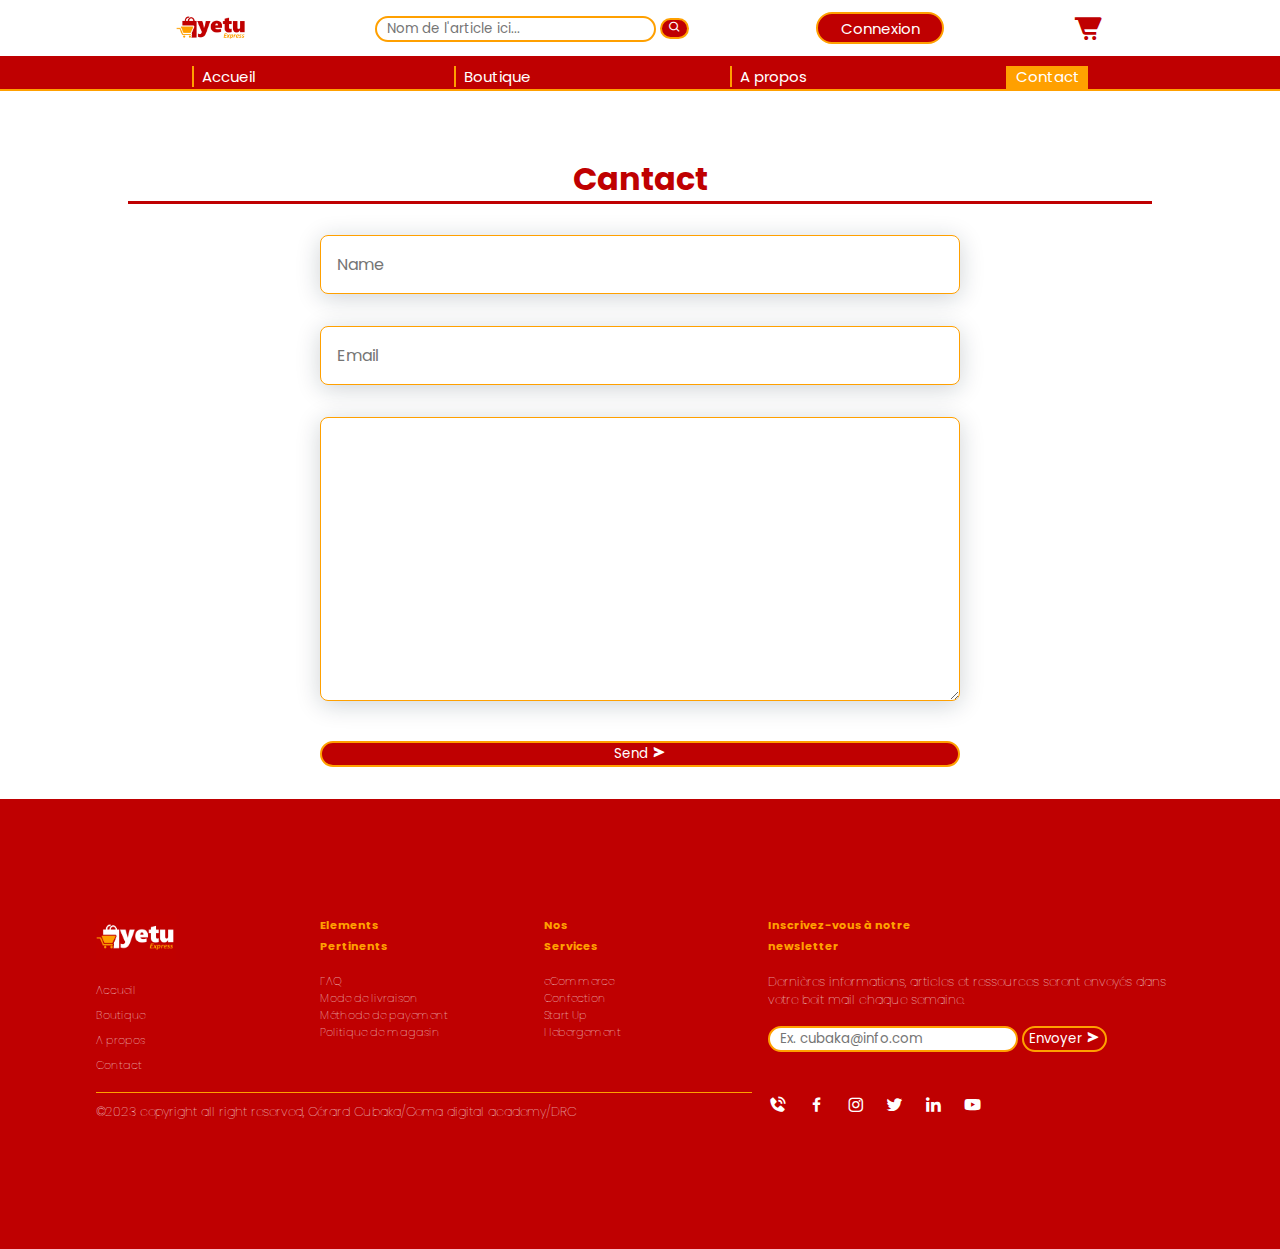
<file: contact.html>
<!DOCTYPE html>
<html lang="fr">
<head>
    <meta charset="UTF-8">
    <meta http-equiv="X-UA-Compatible" content="IE=edge">
    <meta name="viewport" content="width=device-width, initial-scale=1.0">
    <title>Yetu Express site vitrine boutique</title>
    <link rel="stylesheet" href="style.css">
    <!-- ===BOX ICONS=== -->
    <link href='https://unpkg.com/boxicons@2.1.4/css/boxicons.min.css' rel='stylesheet'>

</head>

<body>
    <!-- ===HEADER=== -->
    <header class="l-header" id="contact">
        <nav class="nav bd-grid">

            <img class="nav__logo" src="./logo1.PNG" alt="logo yetu express">

            <form action="" class="recherche">
                <input type="text" placeholder="Nom de l'article ici..." class="recherche__input">
                <button class="bouton__recherche"><i class='bx bx-search'></i></button>
            </form>

            <button class="nav__connexion"><a href="./connexion.html">Connexion</a></button>
            
            <i class='bx bxs-cart-alt'></i>

        </nav>

        <div class="nav__menu" id="nav-menu">

            <ul class="nav__list">
                <li class="nav__item"><a href="./index.html" class="nav__link ">Accueil</a></li>
                <li class="nav__item"><a href="./boutique.html" class="nav__link ">Boutique</a></li>
                <li class="nav__item"><a href="./a-propos.html" class="nav__link">A propos</a></li>
                <li class="nav__item"><a href="./contact.html" class="nav__link active">Contact</a></li>
            </ul>

        </div>
    </header>


    <!-- ===MAIN=== -->
    <main class="l-main">

        <section class="contact section" id="contact">
            <h2 class="aboutsection-title">Cantact</h2>

            <div class="contact__container bd-grid">
                <form action="" class="contact__form">
                    <input type="text" placeholder="Name" class="contact__input">
                    <input type="mail" placeholder="Email" class="contact__input">
                    <textarea name="" id="" cols="0" class="contact__input" rows="10"></textarea>

                    <button  class=" contact__button button">Send <i class='bx bxs-send' ></i></button>
                </form>
            </div>
        </section>


    </main>

    <!-- ===FOOTER==== -->
    <footer class="l-footer">
        <section class="footer section">

            <div class="footer__menu">

                <img class="footer__logo" src="./logo2.PNG" alt="logo yetu express">

                <ul class="footer__list">
                    <li class="nav__item"><a href="./index.html" class="footer__link">Accueil</a></li>
                    <li class="nav__item"><a href="./boutique.html" class="footer__link">Boutique</a></li>
                    <li class="nav__item"><a href="./a-propos.html" class="footer__link">A propos</a></li>
                    <li class="nav__item"><a href="./contact.html" class="footer__link">Contact</a></li>
                </ul>

            </div>

            <div class="footer__info">

                <h2 class="footer__title">Elements <br>Pertinents</h2>

                <a href="#" class="footer__link">FAQ</a>
                <a href="#" class="footer__link">Mode de livraison</a>
                <a href="#" class="footer__link">Méthode de payement</a>
                <a href="#" class="footer__link">Politique de magasin</a>

            </div>

            <div class="footer__service">

                <h2 class="footer__title">Nos <br> Services</h2>

                <a href="#" class="footer__link">eCommerce</a>
                <a href="#" class="footer__link">Confection</a>
                <a href="#" class="footer__link">Start Up</a>
                <a href="#" class="footer__link">Hebergement</a>

            </div>

            <div class="subscrib">
                <h2 class="footer__title">Inscrivez-vous à notre <br> newsletter</h2>
                <p class="footer__p">Dernières informations, articles et ressources seront envoyés dans votre boit mail chaque semaine.</p>

                <form action="" class="subscrib__form">
                    <input type="text" placeholder="Ex. cubaka@info.com" class="subscrib__input">
                    <button class="subscrib__button">Envoyer <i class='bx bxs-send' ></i></button>
                </form>

            </div>

            <div class="footer__social">
                
                <a href="tel:+243991102448"><i class='bx bxs-phone-call'></i></a>
                <a href="https://www.facebook.com/gerard.cubaka.7/" class="footer__icon"><i class='bx bxl-facebook' ></i></a>
                <a href="https://www.instagram.com/gerardcubaka/" class="footer__icon"><i class='bx bxl-instagram' ></i></a>
                <a href="https://twitter.com/Cub_Ger24" class="footer__icon"><i class='bx bxl-twitter' ></i></a>
                <a href="https://www.linkedin.com/in/g%C3%A9rard-cubaka-38a27619b/?originalSubdomain=cd" class="home__social-icon"><i class='bx bxl-linkedin' ></i></a>
                <a href="https://www.youtube.com/watch?app=desktop&v=fBOkUh7Homc" class="footer__icon"><i class='bx bxl-youtube' ></i></a>
                
            </div>

            <p class="footer__p copyright">&#169;2023 copyright all right reserved, Gérard Cubaka/Goma digital academy/DRC</p>

        </section>
    </footer>

    
</body>
</html>
</file>
<file: style.css>
/* ===LES GOOLE FONTS=== */
@import url('https://fonts.googleapis.com/css2?family=Poppins:ital,wght@0,300;0,500;1,200;1,300;1,500&display=swap');


/* ===LES VARIABLES CSS=== */
:root{
    --header-heiht: 3rem;
    --font-semi:600;
}

/* ===LES COULEURS=== */
:root{
    --first-color:#BF0001;
    --second-color:#FFA000;
    --therd-color:#00000000;
}

/* ===LES TYPOGRAPHIES=== */
:root{
    --body-font:'Poppins', sans-serif;
    --big-font-size:2rem;
    --h2-font-size:1.25rem;
    --normal-font-size:0.938rem;
    --small-font-size:0.5rem;
}


@media screen and (min-width: 768px){
    :root{
        --big-font-size:3rem;
        --h2-font-size:2rem;
        --normal-font-size:1rem;
        --small-font-size:0.938rem;
    }
}


/* ===LES MARGES=== */
:root{
    --mb-1:0.5rem;
    --mb-2:1rem;
    --mb-3:1.5rem;
    --mb-4:2rem;
    --mb-5:2.5rem;
    --mb-6:3rem;
}

/* ===Z INDEX=== */
:root{
    --z-back:-10;
    --z-normal:1;
    --z-behind:10;
    --z-fixed:100;
}

/* ===BASES=== */
*,::before,::after{
    box-sizing: border-box;
}
html{
    scroll-behavior: smooth;
}
body{
    margin: 0 0 0 0;
    font-family: var(--body-font);
    font-size: var(--normal-font-size);
    color: var(--therd-color);
}
h1,h2,p{
    margin: 0;
}
ul{
    margin: 0;
    padding: 0;
    list-style: none;
}
a{
    text-decoration: none;
}
img{
    max-width: 100%;
    height: auto;
    display: block;
}

/* ===CLASS CSS=== */
.section-title{
    position: relative;
    font-size: var(--h2-font-size);
    color: var(--first-color);
    margin-top: var(--mb-2);
    margin-bottom: var(--mb-4);
    text-align: center;
}
.section-title::after{
    position: absolute;
    content: "";
    width: 90;
    height: 0.18rem;
    left: 0;
    right: 0;
    margin: auto;
    top: 1.3rem;
    background-color: var(--first-color);
    transition: 1s;
}
.section{
    padding-top: 3rem;
    padding-bottom: 2rem;
}

/* ===LA MISE EN PAGE===*/
.bd-grid{
    max-width: 1024px;
    display: grid;
    grid-template-columns: 100%;
    grid-column-gap: 2rem;
    width: calc(100% - 2rem);
    margin-left: var(--mb-2);
    margin-right: var(--mb-2);
}
.l-header{
    width: 100%;
    top: 0;
    left: 0;
    z-index: var(--z-behind);
    background-color: #fff;

    display: flex;
    flex-direction: column;
    justify-content: center;
    align-items: center;
}
.l-footer{
    width: 100%;
    height: 50vh;
    bottom: 0px;
    left: 0px;
    z-index: var(--z-back);
    background-color: var(--first-color);
    display: flex;
    justify-content: center;
    align-items: center;
}

/* ======================================================= */

/* ===NAVIGATION=== */
.nav{
    display: flex;
    align-items: center;
    justify-content: space-around;
    font-weight: var(--font-semi);
    margin-top: 0.5rem;
    margin-bottom: 0.5rem;
    width: 100%;
    z-index: var(--z-fixed);
}

.nav__logo{
    height: 2.5rem;
}
.recherche__input{
    border-radius: 50px;
    border: solid 2px var(--second-color);
    padding-left: 10px;
    padding-right: 10px;
    font-family: var(--body-font);
}

.bouton__recherche{
    border-radius: 50px;
    background-color: var(--first-color);
    border: solid 2px var(--second-color);
    cursor: pointer;
    transition: all 1s ease-out;
}
.bouton__recherche:hover{
    background-color: var(--second-color);
    transition: 0.5s;
}
.bx-search{
    font-size: var(--body-font);
    color: #fff;
}
.nav__connexion{
    font-size: var(--small-font-size);
    background-color: var(--first-color);
    width: 8rem;
    height: 2rem;
    border-radius: 50px;
    border: solid 2px var(--second-color);
    font-family: var(--body-font);
    transition: all 0.5s ease-out;
}
.nav__connexion:hover{
    background-color: var(--second-color);
    transform: translateY(-2px);
}
.nav__connexion a{
    text-decoration: none;
    color: #fff;
}
.bxs-cart-alt{
    font-size: var(--h2-font-size);
    color: var(--first-color);
}
/* =================================== */
.nav__menu{
    background-color: var(--first-color);
    display: flex;
    justify-content: center;
    padding-top: 0.5rem;
    border-bottom: solid 2px var(--second-color);
    width: 100%;
    z-index: var(--z-fixed);
}
.nav__list{
    display: flex;
    justify-content: space-around;
    align-items: center;
    width: 85%;
    color: var(--first-color);
}
.nav__list .active{
    background-color:var(--second-color);
    border-bottom: solid 2px var(--second-color);
}
.nav__list .nav__item a{
    color: #fff;
    font-size: var(--small-font-size);
    padding-left: 0.5rem;
    padding-right: 0.5rem;
    border-left: solid 2px var(--second-color);
    transition: all 1s ease-out;
}
.nav__list .nav__item a:hover{
    background-color: var(--second-color);
    transition: 0.5s;
    
}

@media screen and (max-width: 768px){
    .nav{
        display: flex;
        flex-direction: column;
        align-items: center;
        justify-content: center;
        gap: 0.5rem;
        top: 0;
    }
    .nav__logo{
        margin-top: 1rem;
    }
    .recherche{
        display: flex;
        flex-direction: column;
        gap: 0.5rem;
        align-items: center;
        /* display:none ; */
    }

    .recherche__input{
        font-size: var(--small-font-size);
        height: 1.5rem;
    }
    
    .nav__connexion{
        height: 1.5rem;
    }
    .bx-search{
        font-size: var(--normal-font-size);
        
    }
    .nav__list{
        display: flex;
        flex-direction: column;
        align-items: center;
    }
    .nav__list .nav__item a{
        padding-left: 0.5rem;
        padding-right: 0.5rem;
        border-left: none;
        border-bottom: solid 2px var(--second-color);
    }
    .bouton__recherche{
        width: 8rem;
    }
}


/* ====================================================== */

/* ===ACCUEIL=== */

.accueil{
    height: 60vh;
    width: 100%;
    display: flex;
    align-items: center;
    z-index: var(--z-back);
}
.accueil__img{
    filter: blur(3px);
    background-image: url(./supermarket-sweeps-tease.webp);
    background-size: cover;
    background-position: center;
    position: absolute;
    height: 65vh;
    width: 100%;
    overflow: hidden;
    z-index: var(--z-back);
}
.transparence{
    position: absolute;
    opacity: 0.5;
    height: 60%;
    top: 5.59rem;
    width: 100%;
    background-color: var(--first-color);    
}
.accueil__text{
    color: #FFA000;
    z-index: var(--z-normal);
    font-size: 5rem;
    line-height: 5rem;
}
.accueil__text span{
    color: #fff;
    font-weight: 300;
    font-size: var(--big-font-size);
}

.accueil__social{
    z-index: var(--z-normal);
    letter-spacing: 0.3rem;
    font-size: 1.5rem;
    width: 100%;
    padding-left: 10%;
}
.accueil__social a{
    color: #fff;
    letter-spacing: 1.3rem;
    transition: all 0.5s ease-out;
}
.accueil__social a:hover{
    color: var(--second-color);
    
}

@media screen and (max-width: 768px) {
    .accueil__text{
        font-size: 2rem;
        line-height: 2rem;
        flex-direction: column;
    }
    .accueil__text span{
        font-size: var(--normal-font-size);
    }
    .accueil__social{
        letter-spacing: 0.3rem;
        font-size: 1rem;
        justify-content: center;
    }
    .accueil__social a{
        letter-spacing: 0.4rem;
    }
    .transparence{
        top: 18.6rem;
    }
}
/* ===CATEGORIE=== */
.categorie{
    width: 100%;
    height: 100%;
    background-color:#fff;
    display: flex;
    z-index: var(--z-behind);
    background-color: #6b5454;
    border-bottom: solid 2px;
}


.sidebar{
    width: 30%;
    height: 100%;
    padding-top: 2%;
    padding-bottom: 2%;
    border-radius: .5rem;
    position: sticky;
    top: 0px;
}
.sidebar__title{
    font-size: var(--h2-font-size);
    color: var(--second-color);
    margin-left: 2rem;
}
.active{
    background-color: var(--second-color);
}
.side__link{
    color: #fff;
    display: inline-block;
    width: 100%;
    padding-left: 2rem;
    padding-top: 2%;
    padding-bottom: 2%;
    border-bottom: solid 1px var(--second-color);
    border-radius: 50rem 0rem  0rem 50rem;
}
.side__link:hover{
    background-color: var(--second-color);
}


/* ============================== */
.categorie__containte{
    width: 70%;
    height: 100%;
    display: flex;
    flex-direction: column;
    border-left: solid 0.5rem var(--second-color);
    padding: 1rem;
    row-gap: 1.5rem;
    column-gap: 1rem;
}

.categorie__img{
    box-shadow: 0 4px 25px rgba(14, 36, 49, .60);
    border-radius: .5rem;
    overflow: hidden;
    border-bottom: solid 2rem var(--first-color);
}
.categorie__img img{
    transition: 1s;
    cursor: pointer;
}
.categorie__img img:hover{
    transform: scale(1.1);
}
.categorie__data{
    display: flex;
    flex-direction: row;
    background-color: rgb(249, 244, 244);
    padding: 5rem;
    align-items: center;
}
.categorie__title{
    color: var(--first-color);
}
.categorie__texte{
    color: rgb(37, 37, 37);
}
.categorie__data i{
    color: var(--first-color);
    font-size: 3rem;
}
@media screen and (max-width:768px) {
    .sidebar__title{
        font-size: 1rem;
        margin-left: 0.5rem;
    }
    .sidebar__list{
        font-size: 0.7rem;
        margin-left: 0.5rem;
    }
    .side__link{
        padding-left: 0.7rem;
    }
    .categorie__containte{
        padding: 0.5rem;
        row-gap: 0.7rem;
        column-gap: 1rem;
    }
    .categorie__data{
        flex-direction: column;
        padding: 1rem;
    }
    .categorie__texte{
        font-size: 0.7rem;
    }
    .categorie__img{
        border-bottom: none;
    }

    
}



/* ===BOUTIQUE=== */
    /* ELECTROMENAGERS */


    /* VETEMENTS */

        /* HOMME */

        /* FEMME */

        /* ENFANT */

    
    /* SOULIERS */
        /* HOMME */

        /* FEMME */

        /* ENFANT */


    /* SACS */
        /* HOMME */

        /* FEMME */

        /* ENFANT */

    /* =================================================DATA FROM LUNING PAGE */
                        /* Section Home 
=================*/

    .section-title{
        color: var(--first-color);
        font-size: var(--h2-font-size);
    }


  /* Section Men, Women, Kid */
  
  .prev{
    border:solid #8f8989 1px; 
    padding: 2%; 
    position: relative; 
    left:60%;
  }
  .next{
    border:solid #8f8989 1px; 
    padding: 2%; 
    position: relative; 
    left: 5%;
  }
  
  .men{
    width: 98vw;
    /* height: 80vh; */
    display: grid;
    grid-template-columns: 0.5fr 1fr 1fr 1fr 0.5fr;
    grid-template-rows: 1fr 2.5fr 1fr;
    grid-template-areas: 
    ". mentitre mentitre mentitre ."
    "prev men1 men2 men3 next"
    ". menprix1 menprix2 menprix3 .";
    gap: 0.3rem 1rem ;
    align-items: center;
    border-bottom: #cec3c3 dashed 1px;
    padding-bottom: 4%;
  }
  
  .mentitre{
    grid-area: mentitre;
    line-height: 5px;
    
  }
  .mentitre h3{
    font-weight: 900px;
    font-size: 1rem;
  }
  .mentitre > p{
    font-weight: 100;
    font-style: italic;
    font-size: 0.6rem;
    color: #8f8989;
  }
  .prev{
    grid-area: prev;
    width: 20%;
    height: 10%;
  }
  .next{
    grid-area: next;
    width: 20%;
    height: 10%;
  }
  .men1{
    grid-area: men1;
    width: 100%;
  }
  .men2{
    grid-area: men2;
    width: 100%;
  }
  .men3{
    grid-area: men3;
    width: 100%;
  }
  .menprix1{ 
    grid-area: menprix1;
    line-height: 1px;
  }
  
  .menprix1 h4{
    font-size: 0.8rem;
  
  }
  .menprix2 h4{
    font-size: 0.8rem;
  }
  .menprix3 h4{
    font-size: 0.8rem;
  }
  .menprix1 >p{
    font-size: 0.7rem;
    color: #8f8989;
  }
  .menprix2{
    grid-area: menprix2;
    line-height: 1px;
  }
  .menprix2 >p{
    font-size: 0.7rem;
    color: #8f8989;
  }
  .menprix3{
    grid-area: menprix3;
    line-height: 1px;
  }
  .menprix3 >p{
    font-size: 0.7rem;
    color: #8f8989;
  }
  
  .fivestar{
    width:3rem;
  }
  .men h4 {
    display: flex;
    justify-content:space-between;
  }

  @media screen and (max-width:768px) {
      .boutique-main{
          display: flex;
          flex-direction: column;
          width: 100%;
      }
      .men{
          margin: auto;
          gap: 1rem;
          height: inherit;
          grid-template-rows:0.2fr 0.3fr 0.1fr;
          gap: 5px;
      }
      
      .menprix1{
          display: flex;
          flex-direction: column;
          color: #BF0001;
      }
      .fivestar{
          display: none;
      }
      .mentitre p{
          line-height: 15px;
      }

      .menprix1 h4,
      .menprix2 h4,
      .menprix3 h4{
          font-size: 0.6rem;
      }


  }
  

  

/* ===A PROPOS=== */


.aboutsection-title{
    position: relative;
    font-size: var(--h2-font-size);
    color: var(--first-color);
    margin-top: var(--mb-2);
    margin-bottom: var(--mb-4);
    text-align: center;
}
.aboutsection-title::after{
    position: absolute;
    content: "";
    width: 80%;
    height: 0.18rem;
    left: 0;
    right: 0;
    margin: auto;
    top:2.9rem;
    background-color: var(--first-color);
    transition: 1s;
}


.about__container{
    row-gap: 2rem;
    text-align: justify;
    margin: auto;
}
.about__subtitle{
    margin-bottom: var(--mb-2);
    color: var(--first-color);
}
.about__img{
    justify-self: center;
}
.about__img img{
    width: 250px;
    border-radius: .5rem;
}
.about__text{
    font-weight: 100;
    color: #6b5454;
}

/* ===CONTATC=== */
.contact__input{
    width: 100%;
    font-size: var(--normal-font-size);
    font-family: inherit;
    padding: 1rem;
    border-radius: .5rem;
    border: 1.5px solid var(--second-color);
    outline: none;
    margin-bottom: var(--mb-4);
    box-shadow: 0 4px 25px rgba(14, 36, 49, .20);
}
.contact__button{
    border-radius: 50px;
    background-color: var(--first-color);
    border: solid 2px var(--second-color);
    cursor: pointer;
    color: #fff;
    padding-left: 5px;
    font-family: var(--body-font);
    width: 100%;
    transition: all 0.5s ease-out;
}
.contact__button:hover{
    background-color: var(--second-color);
    transform: translateY(-2px);
}
.contact__container{
    width: 50%;
    margin: auto;
}
@media screen and (max-width:768px) {
    .contact__container{
        width: 90%;
        gap: 2px;
    }
    
}

/* ===CONNEXION=== */

.connection__container{
    display: flex;
    border-radius: 50px;
    background-color: #fee3e3;
}
.con__connexion{
    font-size: var(--small-font-size);
    background-color: var(--first-color);
    width: 6.5rem;
    height: 2rem;
    border-radius: 50px;
    border: solid 2px var(--second-color);
    font-family: var(--body-font);
    transition: all 0.5s ease-out;
}
.con__connexion:hover{
    background-color: var(--second-color);
}
.con__connexion a{
    text-decoration: none;
    color: #fff;
}

.connection__container .desactive{
    color: var(--first-color);
    width: 5.5rem;
    height: 2rem;
    font-family: var(--body-font);
    background-color: inherit;
    border: none;
    margin: 0 5px 0 5px;
}
.connection__container .desactive .connexion__link{
    color: var(--first-color);
}      
.connection__container .desactive .connexion__link:hover{
    color: #FFA000;
    transition: all 0.5s ease-out;
}

/* formulaires */
.connexion{
    width: 80%;
    height: 60vh;
    background-color:#fee3e3;
    margin: auto;
    margin-top: 10%;
    margin-bottom: 10%;
    display: flex;
    border-radius: .5rem;
    box-shadow: 0 4px 26px rgba(14, 36, 49, .60);

}
.iscription{
    width: 80%;
    height: 75vh;
    background-color:#fee3e3;
    margin: auto;
    margin-top: 10%;
    margin-bottom: 10%;
    display: flex;
    border-radius: .5rem;
    box-shadow: 0 4px 26px rgba(14, 36, 49, .20);
}
.side__connexion{
    width: 40%;
    height: 100%;
    background-color: var(--first-color);
    display: flex;
    flex-direction: column;
    justify-content: center;
    align-items: center;
    gap: 1rem;
    border-radius: .5rem;
}
.connexionsection__title{
    color: #fff;
    font-size: 1rem;
}
.inputconnexionsection__title{
    color: var(--first-color);
    font-size: 1rem;
}
.connexion__text{
    color: var(--second-color);
    font-size: 0.5rem;
}
.connexion__social a{
    color: #fff;
}
.logo__connexion{
    width: 6rem;
}
.connexion__container{
    display: flex;
    justify-content: center;
    align-items: center;
}
.input__img{
    width: 30%;
}
.connexion__form{
    display: flex;
    flex-direction: column;
    gap: 0.6rem;
}
.inputconnexion__text{
    color: #6b5454;
    font-size: 0.69rem;
}
.connexion__input{
    border: none;
    padding: 6px;
    margin-bottom: 6px;
}

.bouton__container{
    display: flex;
    flex-direction: column;
    row-gap: 0.5rem;
}
.connexion__form button{
    border: solid 1px #6b5454;
    padding: 5px;
}
.connexion__button{
    border: none;
    margin-bottom: 5px;
    background-color: var(--first-color);
    color: #fff;
    font-family: var(--body-font);
    transition: all 0.5s ease-out;
}
.connexion__button:hover{
    background-color: var(--second-color);
}
.one{
    color: #6b5454;
    font-size: 0.69rem;
}

@media screen and (max-width:768px) {
    .connexion{
        flex-direction: column;
        width: 90%;
        height: 80vh;
    }
    .iscription{
        flex-direction: column;
        width: 90%;
        height: 100vh;
    }
    .side__connexion{
        width: 100%;
        height: 30%;
        gap: 0.3rem;
    }
    .connexion__container{
        flex-direction: column;
    }
    .input__img{
        margin: 1rem;
        width: 3rem;
    }
    .logo__connexion{
        width: 4rem;
    }

}



/* ===FOOTER=== */
.footer{
    width: 85%;
    /* height: 100%; */
    display: grid;
    grid-template-columns: 1fr 1fr 1fr 2fr;
    grid-template-rows: 1fr 0.5fr;
    gap: 1rem;
}
.footer__menu{
    grid-area: 1/1/2/2;
}
.footer__info{
    grid-area: 1/2/2/3;
}
.footer__service{
    grid-area: 1/3/2/4;
}
.subscrib{
    grid-area: 1/4/2/5;
}
.footer__social{
    grid-area: 2/4/3/5;
    align-self: center;
}
.copyright{
    grid-area: 2/1/3/4;
    border-top: solid 1px var(--second-color);
    align-self: center;
    padding-top: 10px;
}

.footer__logo{
    width: 5rem;

}
.footer__menu,
.footer__info,
.footer__service{
    display: flex;
    flex-direction: column;
}
.footer__link{
    text-decoration: none;
    color: #fff;
    position: relative;
    top: 1rem;
    font-size: 0.7rem;
    font-weight: 100;
}
.footer__link:hover{
    color: var(--second-color);
}
.footer__title{
    color:var(--second-color);
    line-height: 1.3rem;
    font-size: 0.7rem;
}
.footer__p{
    color: #fff;
    font-size: 0.8rem;
    margin-top: 1rem;
    margin-bottom: 1rem;
    font-weight: 100;

}

.subscrib__form{
    gap: 0.5rem;
}
.subscrib__input{
    border-radius: 50px;
    border: solid 2px var(--second-color);
    padding-left: 10px;
    padding-right: 10px;
    font-family: var(--body-font);
    width: 60%;
}
.subscrib__button{
    border-radius: 50px;
    background-color: var(--first-color);
    border: solid 2px var(--second-color);
    cursor: pointer;
    color: #fff;
    padding-left: 5px;
    font-family: var(--body-font);
    transition: all 0.5s ease-out;
}

.subscrib__button:hover{
    background-color: var(--second-color);
    transform: translateY(-2px);
}



.footer__social a{
    color: #fff;
    letter-spacing: 1rem;
    font-size: 1.2rem;
}
.footer__social a:hover{
    color: var(--second-color);
}

@media screen and (max-width:768px) {
    .l-footer{
        height: 75vh;
    }
    .footer{
        grid-template-columns: 1fr 1fr 1fr;
        grid-template-rows: 0.5fr 0.2fr 0.1fr 0.1fr;
    }
    .footer__menu{
        grid-area: 1/1/2/2;
    }
    .footer__info{
        grid-area: 1/2/2/3;
    }
    .footer__service{
        grid-area: 1/3/2/4;
    }
    .subscrib{
        grid-area: 2/1/3/4;
    }
    .footer__social{
        grid-area:3/1/4/4;
    }
    .copyright{
        grid-area: 4/1/5/4;
    }
    .footer__link{
        font-size: 0.6rem;
    }
    .footer__p{
        font-size: 0.6rem;
    }
    
}
</file>
